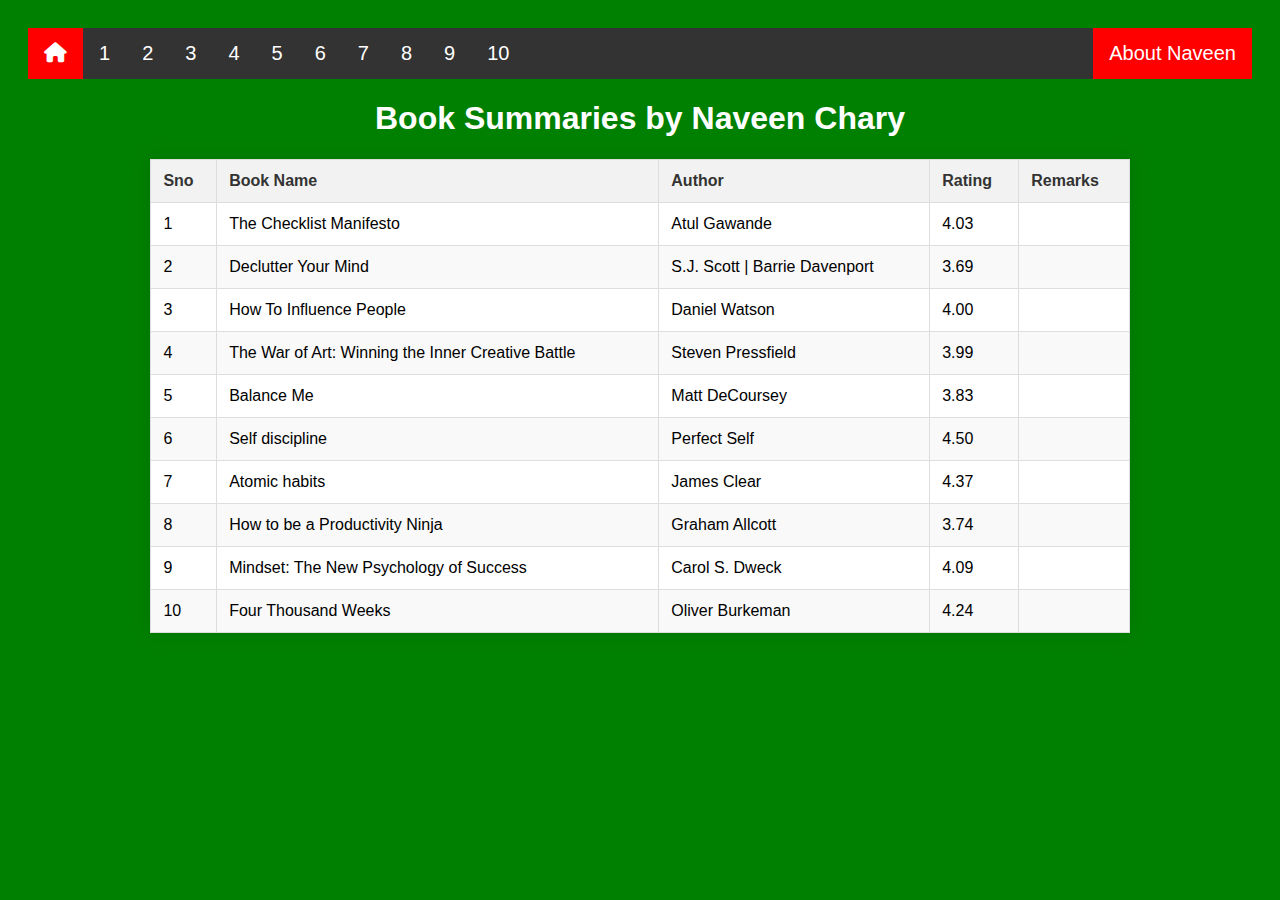
<file: index.html>
<!DOCTYPE html>
<html lang="en">
<head>
<meta charset="UTF-8">
<meta name="viewport" content="width=device-width, initial-scale=1.0">
<title>Book Summaries</title>
<link rel="stylesheet" href="styles/Navbar.css">
<link rel="stylesheet" href="styles/General.css">
<link rel="stylesheet" href="https://fonts.googleapis.com/css2?family=Roboto:wght@400;700&display=swap">
<link rel="stylesheet" href="https://cdnjs.cloudflare.com/ajax/libs/font-awesome/6.0.0-beta3/css/all.min.css">

</head>
<body>

  <ul class="navbar">
    <li class="nav-item"><a class="active" href="index.html"> <i class="fas fa-home"></i>  </a></li>
    <li class="nav-item"><a href="checklist_manifesto.html">1</a></li>
    <li class="nav-item"><a href="declutter_your_mind.html">2</a></li>
    <li class="nav-item"><a href="how_to_influence_people.html">3</a></li>
    <li class="nav-item"><a href="the_war_of_art.html">4</a></li>
    <li class="nav-item"><a href="balance_me.html">5</a></li>
    <li class="nav-item"><a href="self_discipline.html">6</a></li>
    <li class="nav-item"><a href="atomic_habits.html">7</a></li>
    <li class="nav-item"><a href="how_to_be_a_productivity_ninja.html">8</a></li>
    <li class="nav-item"><a href="mindset.html">9</a></li>
    <li class="nav-item"><a href="four_thousand_weeks.html">10</a></li>
    <li class="nav-item right"><a href="about_naveen.html">About Naveen</a></li>
  </ul>
  

  <h1>Book Summaries by Naveen Chary </h1>
  <table>
    <thead>
      <tr>
        <th>Sno</th>
        <th>Book Name</th>
        <th>Author</th>
        <th>Rating</th>
        <th>Remarks</th>
      </tr>
    </thead>
    <tbody>
      <tr>
        <td>1</td>
        <td><a href="checklist_manifesto.html">The Checklist Manifesto</a></td>
        <td>Atul Gawande</td>
        <td>4.03</td>
        <td></td>
      </tr>
      <tr>
        <td>2</td>
        <td><a href="declutter_your_mind.html"> Declutter Your Mind</a></td>
        <td>S.J. Scott | Barrie Davenport</td>
        <td>3.69</td>
        <td></td>
      </tr>
      <tr>
        <td>3</td>
        <td> <a href="how_to_influence_people.html">How To Influence People</a></td>
        <td>Daniel Watson</td>
        <td>4.00</td>
        <td></td>
      </tr>
      <tr>
        <td>4</td>
        <td><a href="the_war_of_art.html">The War of Art: Winning the Inner Creative Battle</a></td>
        <td>Steven Pressfield</td>
        <td>3.99</td>
        <td></td>
      </tr>
      <tr>
        <td>5</td>
        <td> <a href="balance_me.html">Balance Me</a></td>
        <td>Matt DeCoursey</td>
        <td>3.83</td>
        <td></td>
      </tr>
      <tr>
        <td>6</td>
        <td> <a href="self_discipline.html">Self discipline</a></td>
        <td>Perfect Self</td>
        <td>4.50</td>
        <td></td>
      </tr>
      <tr>
        <td>7</td>
        <td> <a href="atomic_habits.html">Atomic habits</a></td>
        <td>James Clear</td>
        <td>4.37</td>
        <td></td>
      </tr>
      <tr>
        <td>8</td>
        <td> <a href="how_to_be_a_productivity_ninja.html">How to be a Productivity Ninja
        </a></td>
        <td>Graham Allcott</td>
        <td>3.74</td>
        <td></td>
      </tr>
      <tr>
        <td>9</td>
        <td> <a href="mindset.html">Mindset: The New Psychology of Success
        </a></td>
        <td>Carol S. Dweck</td>
        <td>4.09</td>
        <td></td>
      </tr>
      <tr>
        <td>10</td>
        <td> <a href="four_thousand_weeks.html">Four Thousand Weeks
        </a></td>
        <td>Oliver Burkeman</td>
        <td>4.24</td>
        <td></td>
      </tr>
    </tbody>
  </table>
</body>
</html>
</file>
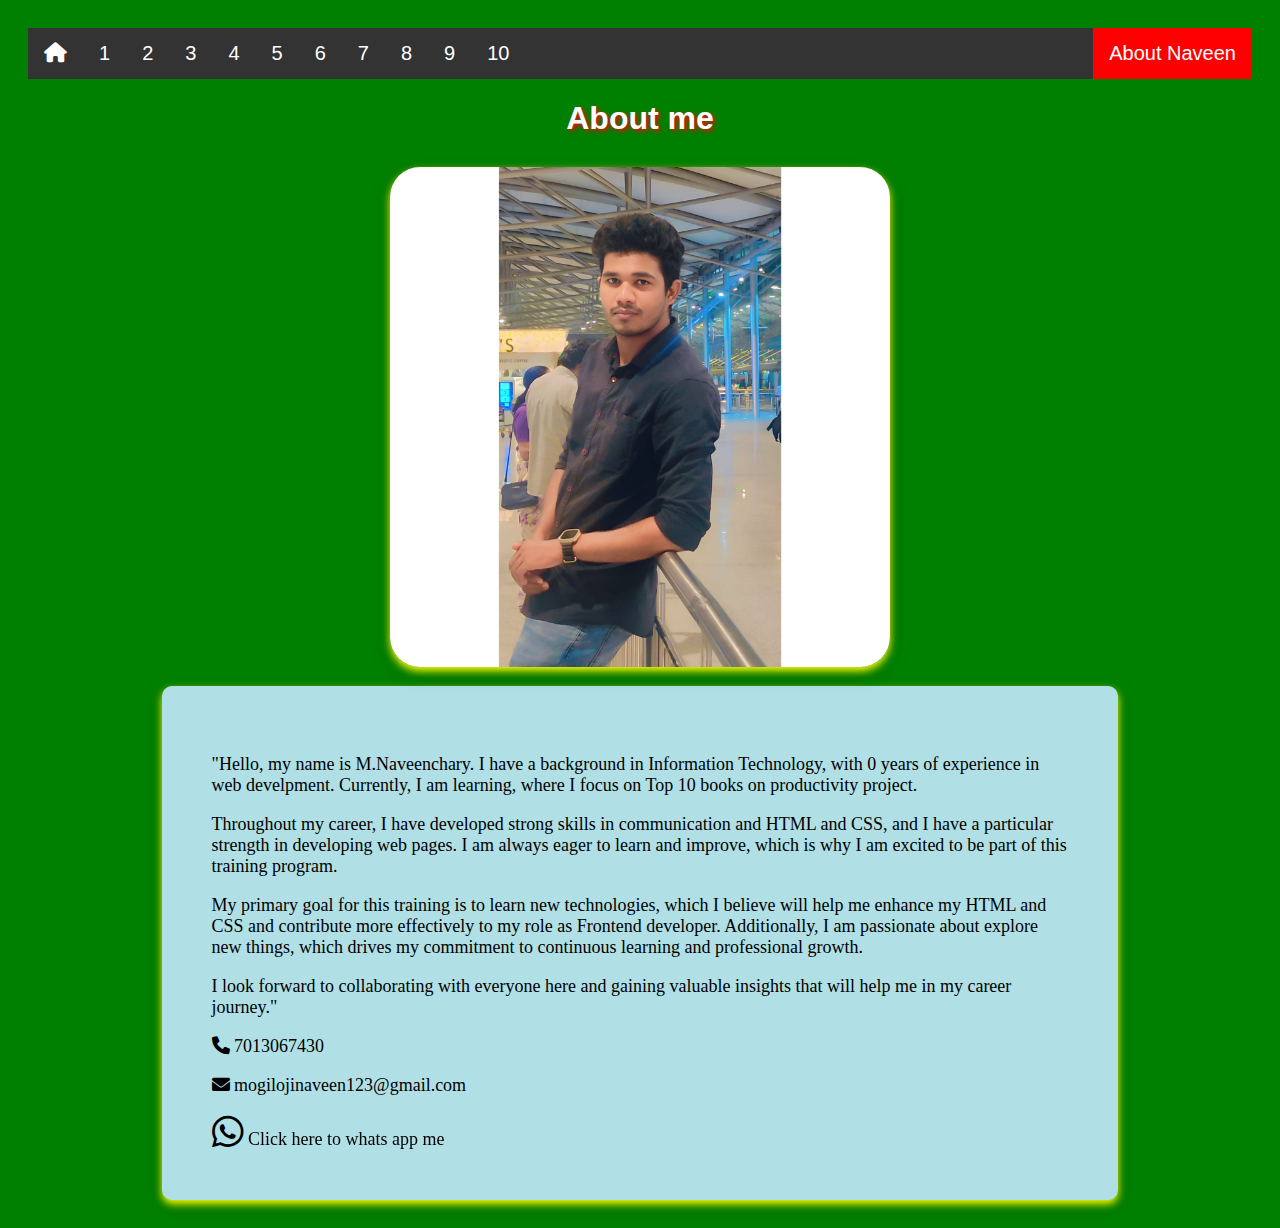
<file: about_naveen.html>
<!DOCTYPE html>
<html lang="en">
<head>
<meta charset="UTF-8">
<meta name="viewport" content="width=device-width, initial-scale=1.0">
<title>About Naveen</title>

<link rel="stylesheet" href="styles/Navbar.css">
<link rel="stylesheet" href="styles/General.css">
<link rel="stylesheet" href="https://cdnjs.cloudflare.com/ajax/libs/font-awesome/6.0.0-beta3/css/all.min.css">

<link rel="stylesheet" href="https://cdnjs.cloudflare.com/ajax/libs/font-awesome/6.0.0-beta3/css/all.min.css">
</head>
<body>

  <ul class="navbar">
    <li class="nav-item"><a href="index.html"> <i class="fas fa-home"></i>  </a></li>
    <li class="nav-item"><a  href="checklist_manifesto.html">1</a></li>
    <li class="nav-item"><a href="declutter_your_mind.html">2</a></li>
    <li class="nav-item"><a href="how_to_influence_people.html">3</a></li>
    <li class="nav-item"><a href="the_war_of_art.html">4</a></li>
    <li class="nav-item"><a href="balance_me.html">5</a></li>
    <li class="nav-item"><a href="self_discipline.html">6</a></li>
    <li class="nav-item"><a href="atomic_habits.html">7</a></li>
    <li class="nav-item"><a href="how_to_be_a_productivity_ninja.html">8</a></li>
    <li class="nav-item"><a href="mindset.html">9</a></li>
    <li class="nav-item"><a href="four_thousand_weeks.html">10</a></li>
    <li class="nav-item right"><a class="active" href="about_naveen.html">About Naveen</a></li>
  </ul>

  <h1 class="heading-shadow">About me</h1>
<div class="img_center2">
    <img src="assets/images/about_naveen.jpeg" alt="about_naveen" width="500px" height="500px" class="book-cover-shadow" />
</div>
<div class="para_padding book-cover-shadow para_font">
<p>"Hello, my name is M.Naveenchary. I have a background in Information Technology, with 0  years of experience in web develpment. Currently, I am learning, where I focus on Top 10 books on productivity project.

    <p>Throughout my career, I have developed strong skills in communication and HTML and CSS, and I have a particular strength in developing web pages. 
        I am always eager to learn and improve, which is why I am excited to be part of this training program.</p>
    
    </p>
    <p>My primary goal for this training is to learn new technologies, which I believe will help me enhance my HTML and CSS and contribute more effectively to my role as Frontend developer.
         Additionally, I am passionate about explore new things, which drives my commitment to continuous learning and professional growth.</p>

      <p>  I look forward to collaborating with everyone here and gaining valuable insights that will help me in my career journey."</p>

      <p><i class="fas fa-phone"></i> 7013067430</p>
      <p> <i class="fas fa-envelope"></i> mogilojinaveen123@gmail.com</p>
      <i class="fab fa-whatsapp fa-2x"></i>
<a href="https://wa.link/gryt2e" target="_blank" class="whatsapp"> Click here to whats app me</a>
    </div>
</file>
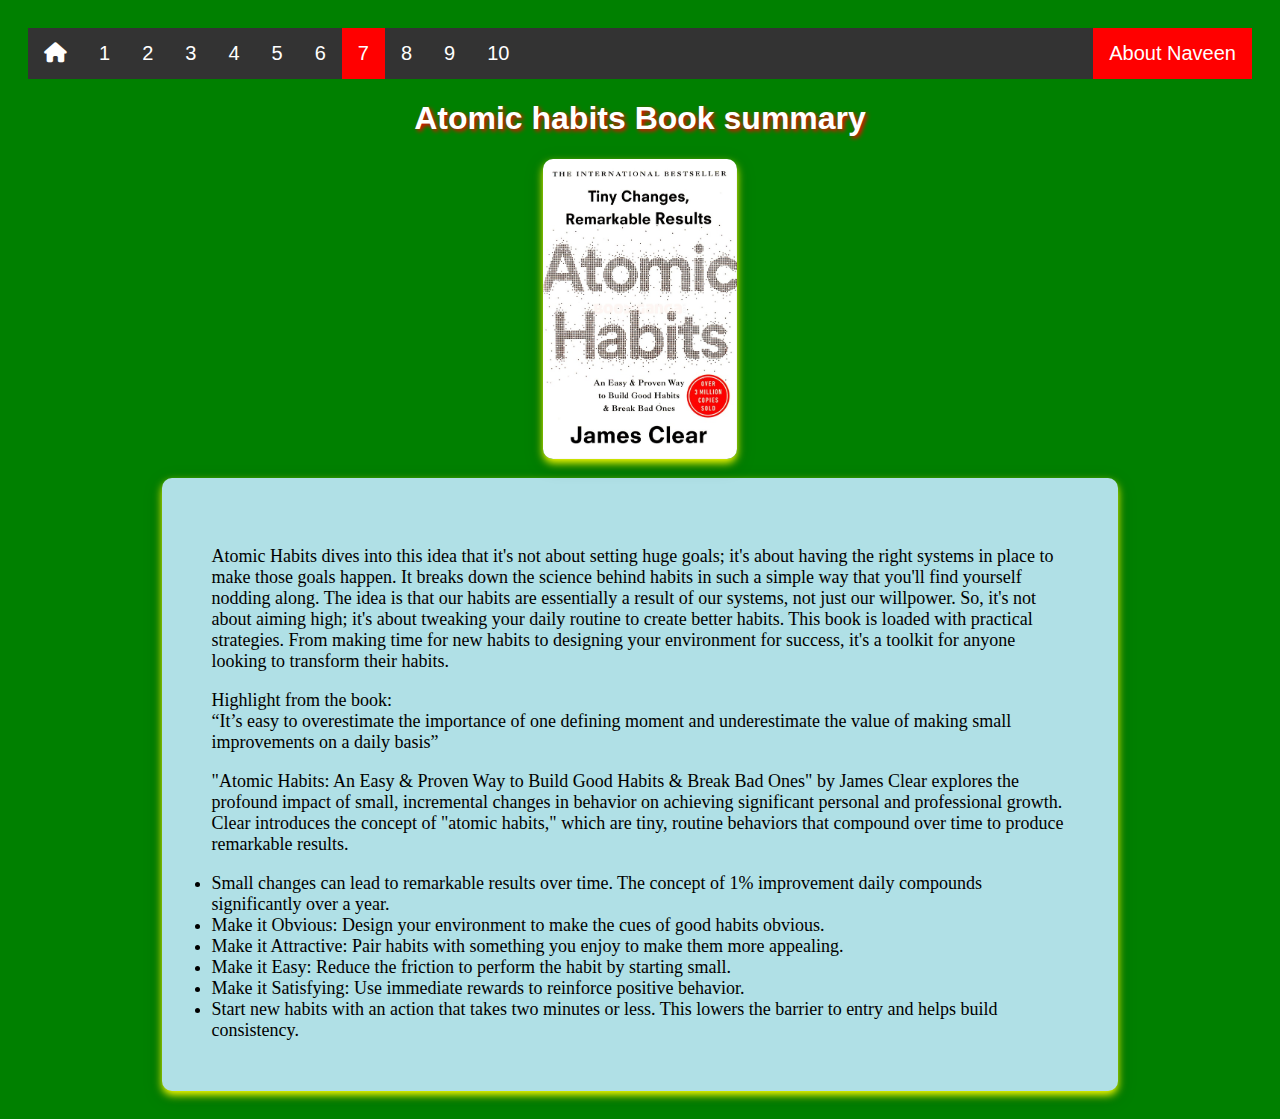
<file: atomic_habits.html>
<!DOCTYPE html>
<html lang="en">
<head>
<meta charset="UTF-8">
<meta name="viewport" content="width=device-width, initial-scale=1.0">
<title>Atomic Habits</title>
<link rel="stylesheet" href="styles/Navbar.css">
<link rel="stylesheet" href="styles/General.css">
<link rel="stylesheet" href="https://cdnjs.cloudflare.com/ajax/libs/font-awesome/6.0.0-beta3/css/all.min.css">
</head>
<body>

  <ul class="navbar">
    <li class="nav-item"><a href="index.html"> <i class="fas fa-home"></i>  </a></li>
        <li class="nav-item"><a  href="checklist_manifesto.html">1</a></li>
        <li class="nav-item"><a href="declutter_your_mind.html">2</a></li>
        <li class="nav-item"><a href="how_to_influence_people.html">3</a></li>
        <li class="nav-item"><a href="the_war_of_art.html">4</a></li>
        <li class="nav-item"><a href="balance_me.html">5</a></li>
        <li class="nav-item"><a href="self_discipline.html">6</a></li>
        <li class="nav-item"><a class="active" href="atomic_habits.html">7</a></li>
        <li class="nav-item"><a href="how_to_be_a_productivity_ninja.html">8</a></li>
        <li class="nav-item"><a href="mindset.html">9</a></li>
        <li class="nav-item"><a href="four_thousand_weeks.html">10</a></li>
        <li class="nav-item right"><a href="about_naveen.html">About Naveen</a></li>
      </ul>


</head>
<body>

    <h1 class="heading-shadow">Atomic habits Book summary</h1>
    <div class="img_center">
        <img src="assets/images/atomic_habits.jpg" alt="atomic_habits width="200" height="300" class="book-cover-shadow" />
    </div>

    <div class="para_padding book-cover-shadow para_font">
        <p>
            Atomic Habits dives into this idea that it's not about setting huge goals; it's about having the right systems in place to make those goals happen. 
            It breaks down the science behind habits in such a simple way that you'll find yourself nodding along. The idea is that our habits are essentially a result of our systems, not just our willpower. So, it's not about aiming high; it's about tweaking your daily routine to create better habits. This book is loaded with practical strategies. From making time for new habits to designing your environment for success, 
            it's a toolkit for anyone looking to transform their habits.
        </p>
        <p>
            Highlight from the book: <br/> “It’s easy to overestimate the importance of one defining moment and underestimate the value of making small improvements on a daily basis” 


        </p>

        <p>

"Atomic Habits: An Easy & Proven Way to Build Good Habits & Break Bad Ones" by James Clear explores the profound impact of small, incremental changes in behavior
 on achieving significant personal and professional growth. Clear introduces the concept of "atomic habits," which are tiny, routine behaviors that compound over time to produce remarkable results.
<div>
    <li>Small changes can lead to remarkable results over time. The concept of 1% improvement daily compounds significantly over a year.</li>

<li>Make it Obvious: Design your environment to make the cues of good habits obvious.</li>
  <li>  Make it Attractive: Pair habits with something you enjoy to make them more appealing.</li>
    <li>    Make it Easy: Reduce the friction to perform the habit by starting small.</li>
    <li>  Make it Satisfying: Use immediate rewards to reinforce positive behavior.</li>
    <li> Start new habits with an action that takes two minutes or less. This lowers the barrier to entry and helps build consistency.
    </li>

</div>
    </div>


</body>


</html>
</file>
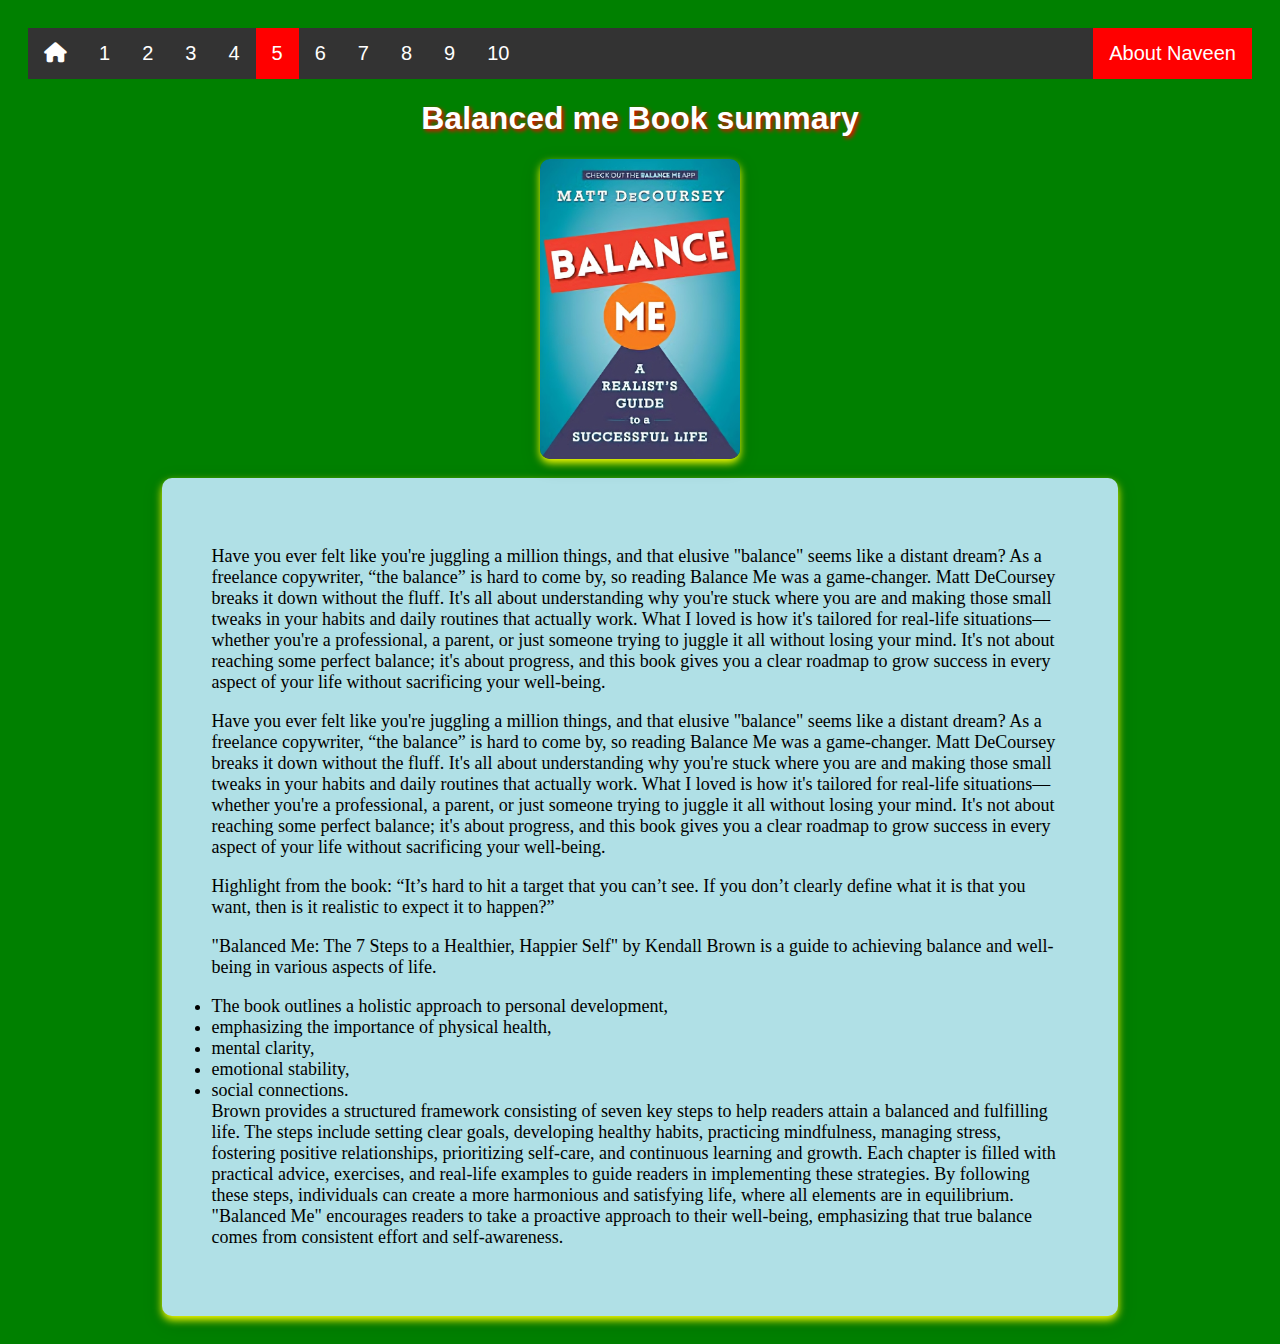
<file: balance_me.html>
<!DOCTYPE html>
<html lang="en">
<head>
<meta charset="UTF-8">
<meta name="viewport" content="width=device-width, initial-scale=1.0">
<title>balanced Me</title>

<link rel="stylesheet" href="styles/Navbar.css">
<link rel="stylesheet" href="styles/General.css">
<link rel="stylesheet" href="https://cdnjs.cloudflare.com/ajax/libs/font-awesome/6.0.0-beta3/css/all.min.css">
</head>
<body>

  <ul class="navbar">
    <li class="nav-item"><a href="index.html"> <i class="fas fa-home"></i>  </a></li>
        <li class="nav-item"><a  href="checklist_manifesto.html">1</a></li>
        <li class="nav-item"><a href="declutter_your_mind.html">2</a></li>
        <li class="nav-item"><a href="how_to_influence_people.html">3</a></li>
        <li class="nav-item"><a href="the_war_of_art.html">4</a></li>
        <li class="nav-item"><a class="active" href="balance_me.html">5</a></li>
        <li class="nav-item"><a href="self_discipline.html">6</a></li>
        <li class="nav-item"><a  href="atomic_habits.html">7</a></li>
        <li class="nav-item"><a href="how_to_be_a_productivity_ninja.html">8</a></li>
        <li class="nav-item"><a href="mindset.html">9</a></li>
        <li class="nav-item"><a href="four_thousand_weeks.html">10</a></li>
        <li class="nav-item right"><a href="about_naveen.html">About Naveen</a></li>
      </ul>





    <h1 class="heading-shadow">Balanced me Book summary</h1>
    

   
    <div class="img_center">
        <img src="assets/images/balance_me.jpg" alt="balance_me" width="200" height="300" class="book-cover-shadow" />
    </div>
    <div class="para_padding book-cover-shadow para_font">
        <p>Have you ever felt like you're juggling a million things, and that elusive "balance" seems like a distant dream? As a freelance copywriter,
             “the balance” is hard to come by, so reading Balance Me was a game-changer. Matt DeCoursey breaks it down without the fluff. It's all about understanding why you're stuck where you are and making those small tweaks in your habits and daily routines that actually work. What I loved is how it's tailored for real-life situations—whether you're a professional, a parent, or just someone trying to juggle it all without losing your mind. It's not about reaching some perfect balance; it's about progress, 
            and this book gives you a clear roadmap to grow success in every aspect of your life without sacrificing your well-being.</p>
        <p>Have you ever felt like you're juggling a million things, and that elusive "balance" seems like a distant dream? As a freelance copywriter, “the balance” is hard to come by, so reading Balance Me was a game-changer. Matt DeCoursey breaks it down without the fluff. It's all about understanding why you're stuck where you are and making those small tweaks in your habits and daily routines that actually work. What I loved is how it's tailored for real-life situations—whether you're a professional, a parent, or just someone trying to juggle it all without losing your mind. It's not about reaching some perfect balance; it's about progress, 
            and this book gives you a clear roadmap to grow success in every aspect of your life without sacrificing your well-being.</p>
        <p>Highlight from the book: “It’s hard to hit a target that you can’t see. If you don’t clearly define what it is that you want, then is it realistic to expect it to happen?”</p>
            <p>
                "Balanced Me: The 7 Steps to a Healthier, Happier Self" by Kendall Brown is a guide to achieving balance and well-being in various aspects of life.<li> The book outlines a holistic approach to personal development,</li><li> emphasizing the importance of physical health,</li><li> mental clarity,</li><li> emotional stability,</li><li> social connections.</li> Brown provides a structured framework consisting of seven key steps to help readers attain a balanced and fulfilling life.

    The steps include setting clear goals, developing healthy habits, practicing mindfulness, managing stress, fostering positive relationships, prioritizing self-care, and continuous learning and growth. Each chapter is filled with practical advice, exercises, and real-life examples to guide readers in implementing these strategies. By following these steps, individuals can create a more harmonious and satisfying life, where all elements are in equilibrium. "Balanced Me" encourages readers to take a proactive approach to their well-being, 
    emphasizing that true balance comes from consistent effort and self-awareness.
            </p>
           
    </div>





</body>


</html>
</file>
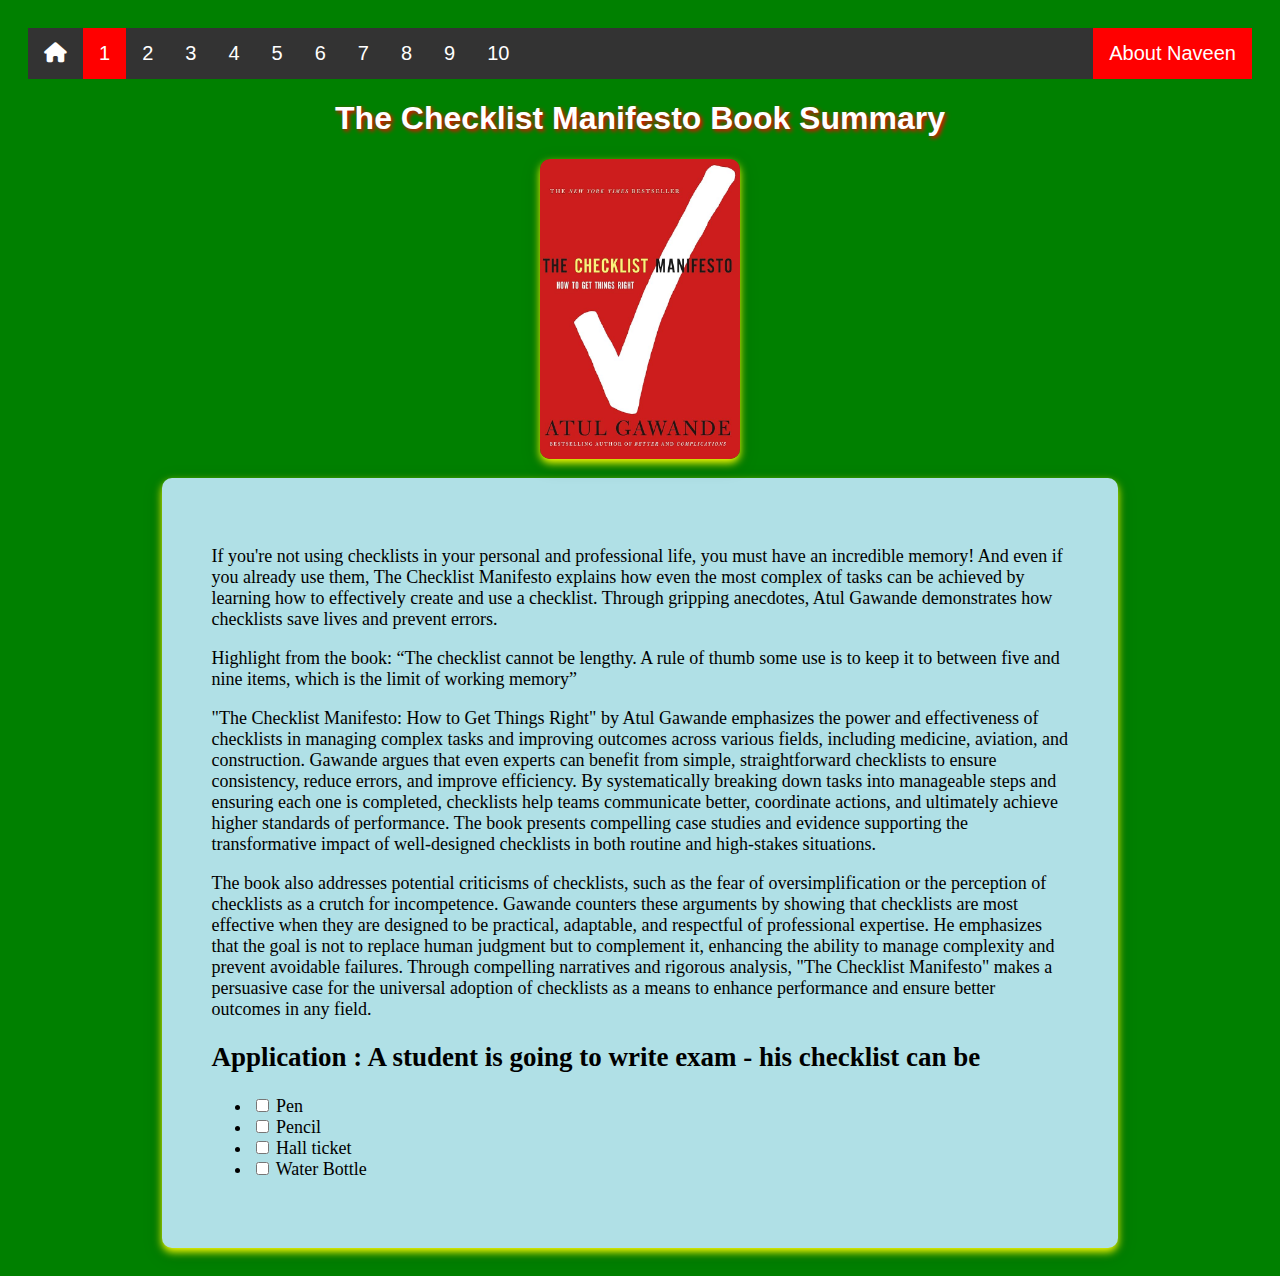
<file: checklist_manifesto.html>
<!DOCTYPE html>
<html lang="en">
<head>
<meta charset="UTF-8">
<meta name="viewport" content="width=device-width, initial-scale=1.0">
<title>Checklist Manifesto</title>
<link rel="stylesheet" href="styles/Navbar.css">
<link rel="stylesheet" href="styles/General.css">
<link rel="stylesheet" href="https://cdnjs.cloudflare.com/ajax/libs/font-awesome/6.0.0-beta3/css/all.min.css">
</head>
<body>

  <ul class="navbar">
    <li class="nav-item"><a href="index.html"> <i class="fas fa-home"></i>  </a></li>
    <li class="nav-item"><a class="active" href="checklist_manifesto.html">1</a></li>
    <li class="nav-item"><a href="declutter_your_mind.html">2</a></li>
    <li class="nav-item"><a href="how_to_influence_people.html">3</a></li>
    <li class="nav-item"><a href="the_war_of_art.html">4</a></li>
    <li class="nav-item"><a href="balance_me.html">5</a></li>
    <li class="nav-item"><a href="self_discipline.html">6</a></li>
    <li class="nav-item"><a href="atomic_habits.html">7</a></li>
    <li class="nav-item"><a href="how_to_be_a_productivity_ninja.html">8</a></li>
    <li class="nav-item"><a href="mindset.html">9</a></li>
    <li class="nav-item"><a href="four_thousand_weeks.html">10</a></li>
    <li class="nav-item right"><a href="about_naveen.html">About Naveen</a></li>
  </ul>
  
    <h1 class="heading-shadow"> The Checklist Manifesto Book Summary </h1>
    
    <div class="img_center">
        <img src="assets/images/checklist_manifesto.jpg" alt="checklist_manifesto" width="200" height="300" class="book-cover-shadow" />
    </div>

   
    <div class="para_padding book-cover-shadow para_font">
   <p>If you're not using checklists in your personal and professional life, 
    you must have an incredible memory! And even if you already use them, 
    The Checklist Manifesto explains how even the most complex of tasks can be achieved by learning how to effectively create and use a checklist. 
    Through gripping anecdotes, Atul Gawande demonstrates how checklists save lives and prevent errors.  </p>
    <p>Highlight from the book: “The checklist cannot be lengthy.
     A rule of thumb some use is to keep it to between five and nine items, which is the limit of working memory” </p>
     <p>
      "The Checklist Manifesto: How to Get Things Right" by Atul Gawande emphasizes the power and effectiveness of checklists in managing complex tasks and improving outcomes across various fields, including medicine, aviation, and construction. Gawande argues that even experts can benefit from simple, straightforward checklists to ensure consistency, reduce errors, and improve efficiency. By systematically breaking down tasks into manageable steps and ensuring each one is completed, checklists help teams communicate better, coordinate actions,
       and ultimately achieve higher standards of performance. The book presents compelling case studies and evidence supporting the transformative impact of well-designed checklists in both routine and high-stakes situations.
     </p>
     <p>
      The book also addresses potential criticisms of checklists, such as the fear of oversimplification or the perception of checklists as a crutch for incompetence. Gawande counters these arguments by showing that checklists are most effective when they are designed to be practical, adaptable, and respectful of professional expertise. He emphasizes that the goal is not to replace human judgment but to complement it, enhancing the ability to manage complexity and prevent avoidable failures. Through compelling narratives and rigorous analysis, 
      "The Checklist Manifesto" makes a persuasive case for the universal adoption of checklists as a means to enhance performance and ensure better outcomes in any field.
     </p>

    <h2> Application : A student is going to write exam - his checklist can be </h2>
     <ul>
      <li> <input type="checkbox"> Pen</li>
        <li> <input type="checkbox"> Pencil</li>
        <li>  <input type="checkbox"> Hall ticket</li>
      <li>  <input type="checkbox"> Water Bottle </li>
     </ul>
  </div>

</body>


</html>
</file>
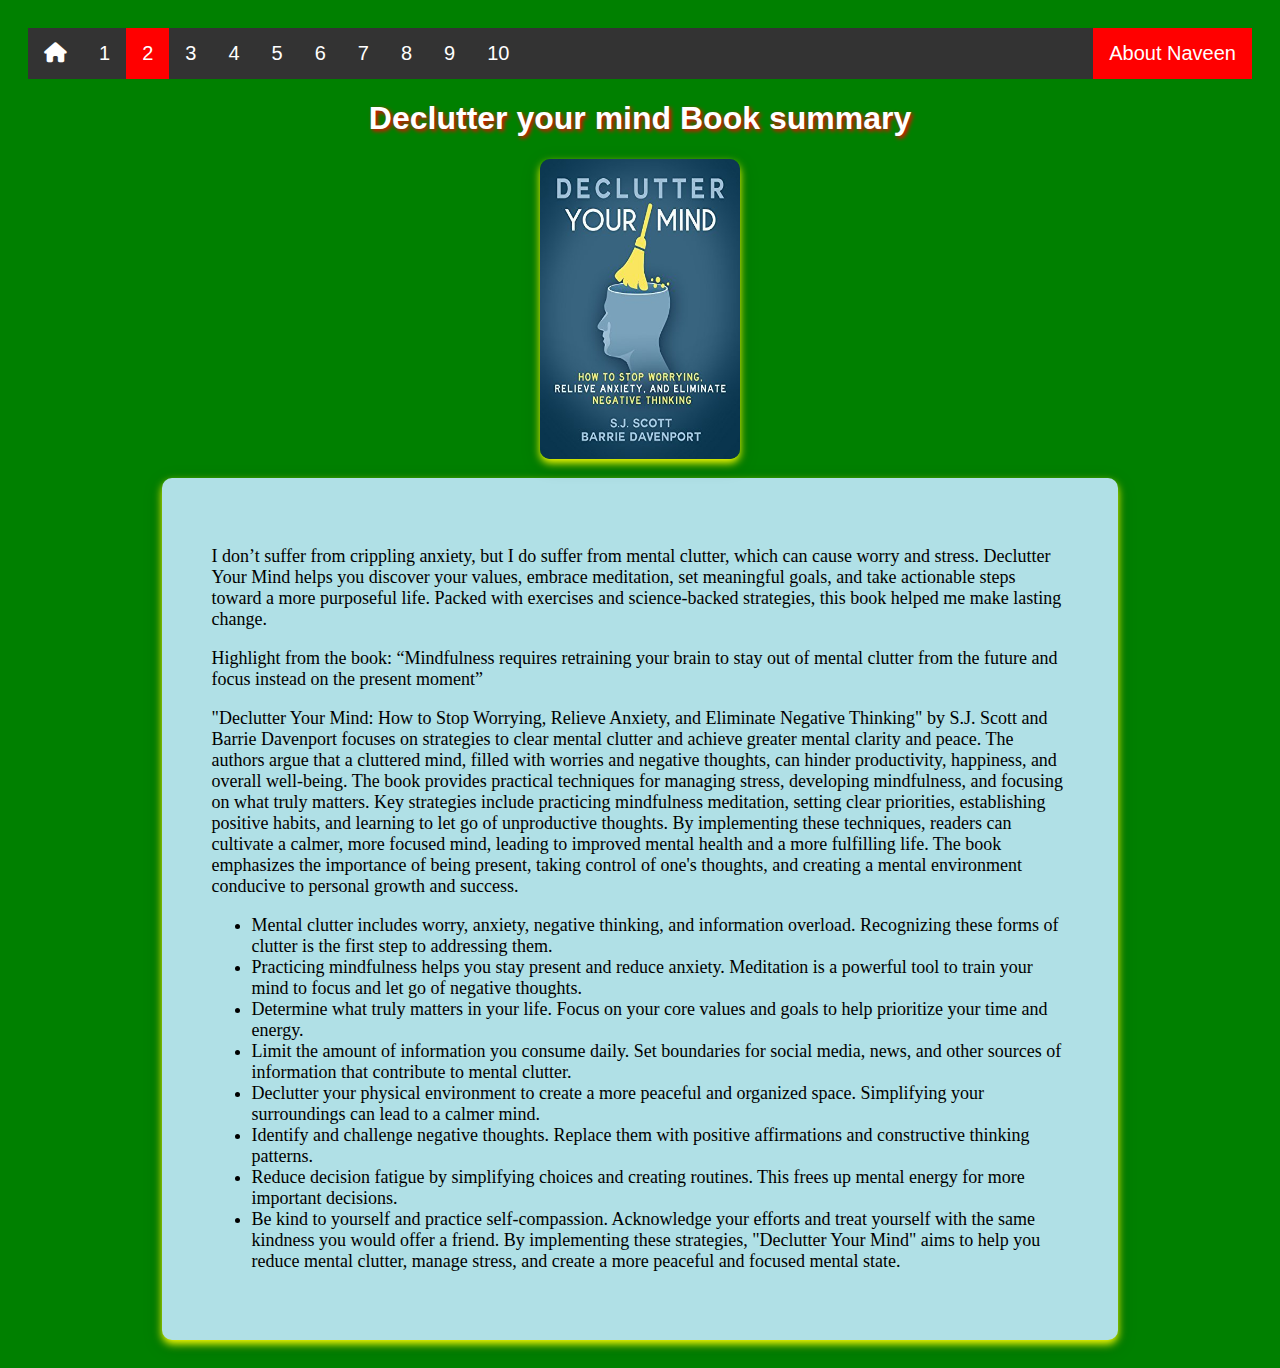
<file: declutter_your_mind.html>
<!DOCTYPE html>
<html lang="en">
<head>
<meta charset="UTF-8">
<meta name="viewport" content="width=device-width, initial-scale=1.0">
<title>Declutter your mind</title>
<link rel="stylesheet" href="styles/Navbar.css">
<link rel="stylesheet" href="styles/General.css">
<link rel="stylesheet" href="https://cdnjs.cloudflare.com/ajax/libs/font-awesome/6.0.0-beta3/css/all.min.css">


</head>
<body>
    <ul class="navbar">
        <li class="nav-item"><a href="index.html"> <i class="fas fa-home"></i>  </a></li>
        <li class="nav-item"><a href="checklist_manifesto.html">1</a></li>
        <li class="nav-item"><a class="active" href="declutter_your_mind.html">2</a></li>
        <li class="nav-item"><a href="how_to_influence_people.html">3</a></li>
        <li class="nav-item"><a href="the_war_of_art.html">4</a></li>
        <li class="nav-item"><a href="balance_me.html">5</a></li>
        <li class="nav-item"><a href="self_discipline.html">6</a></li>
        <li class="nav-item"><a href="atomic_habits.html">7</a></li>
        <li class="nav-item"><a href="how_to_be_a_productivity_ninja.html">8</a></li>
        <li class="nav-item"><a href="mindset.html">9</a></li>
        <li class="nav-item"><a href="four_thousand_weeks.html">10</a></li>
        <li class="nav-item right"><a href="about_naveen.html">About Naveen</a></li>
        
      </ul>
</head>
<body>

    <h1 class="heading-shadow">Declutter your mind Book summary</h1>

    <div class="img_center">
        <img src="assets/images/declutter_your_mind.jpg" alt="declutter_your_mind" width="200" height="300" class="book-cover-shadow" />
    </div>
    <div>
<div class="para_padding book-cover-shadow para_font">
  <p>I don’t suffer from crippling anxiety, but I do suffer from mental clutter,
     which can cause worry and stress. Declutter Your Mind helps you discover your values,
      embrace meditation, set meaningful goals, and take actionable steps toward a more purposeful life. 
      Packed with exercises and science-backed strategies, this book helped me make lasting change.</p>
  <p>Highlight from the book: 
    “Mindfulness requires retraining your brain to stay out of mental clutter from the future and focus instead on the present moment” </p>
<p>
    "Declutter Your Mind: How to Stop Worrying, Relieve Anxiety, and Eliminate Negative Thinking" by S.J. Scott and Barrie Davenport focuses on strategies to clear mental clutter and achieve greater mental clarity and peace. The authors argue that a cluttered mind, filled with worries and negative thoughts, can hinder productivity, happiness, and overall well-being. The book provides practical techniques for managing stress, developing mindfulness, and focusing on what truly matters. Key strategies include practicing mindfulness meditation, setting clear priorities, establishing positive habits, and learning to let go of unproductive thoughts. By implementing these techniques, readers can cultivate a calmer, more focused mind, leading to improved mental health and a more fulfilling life. The book emphasizes the importance of being present,
     taking control of one's thoughts, and creating a mental environment conducive to personal growth and success.
</p>


<ul>
    <li> Mental clutter includes worry, anxiety, negative thinking, and information overload. Recognizing these forms of clutter is the first step to addressing them.</li>
    <li> Practicing mindfulness helps you stay present and reduce anxiety. Meditation is a powerful tool to train your mind to focus and let go of negative thoughts.</li>
    <li> Determine what truly matters in your life. Focus on your core values and goals to help prioritize your time and energy.</li>
    <li>Limit the amount of information you consume daily. Set boundaries for social media, news, and other sources of information that contribute to mental clutter.</li>
    <li>Declutter your physical environment to create a more peaceful and organized space. Simplifying your surroundings can lead to a calmer mind.
    </li>
    <li>Identify and challenge negative thoughts. Replace them with positive affirmations and constructive thinking patterns.</li>
    <li>Reduce decision fatigue by simplifying choices and creating routines. This frees up mental energy for more important decisions.</li>
    <li>Be kind to yourself and practice self-compassion. Acknowledge your efforts and treat yourself with the same kindness you would offer a friend.
        By implementing these strategies, "Declutter Your Mind" aims to help you reduce mental clutter, manage stress, and create a more peaceful and focused mental state.</li>
 </ul>

 
</div>
    

</body>


</html>
</file>
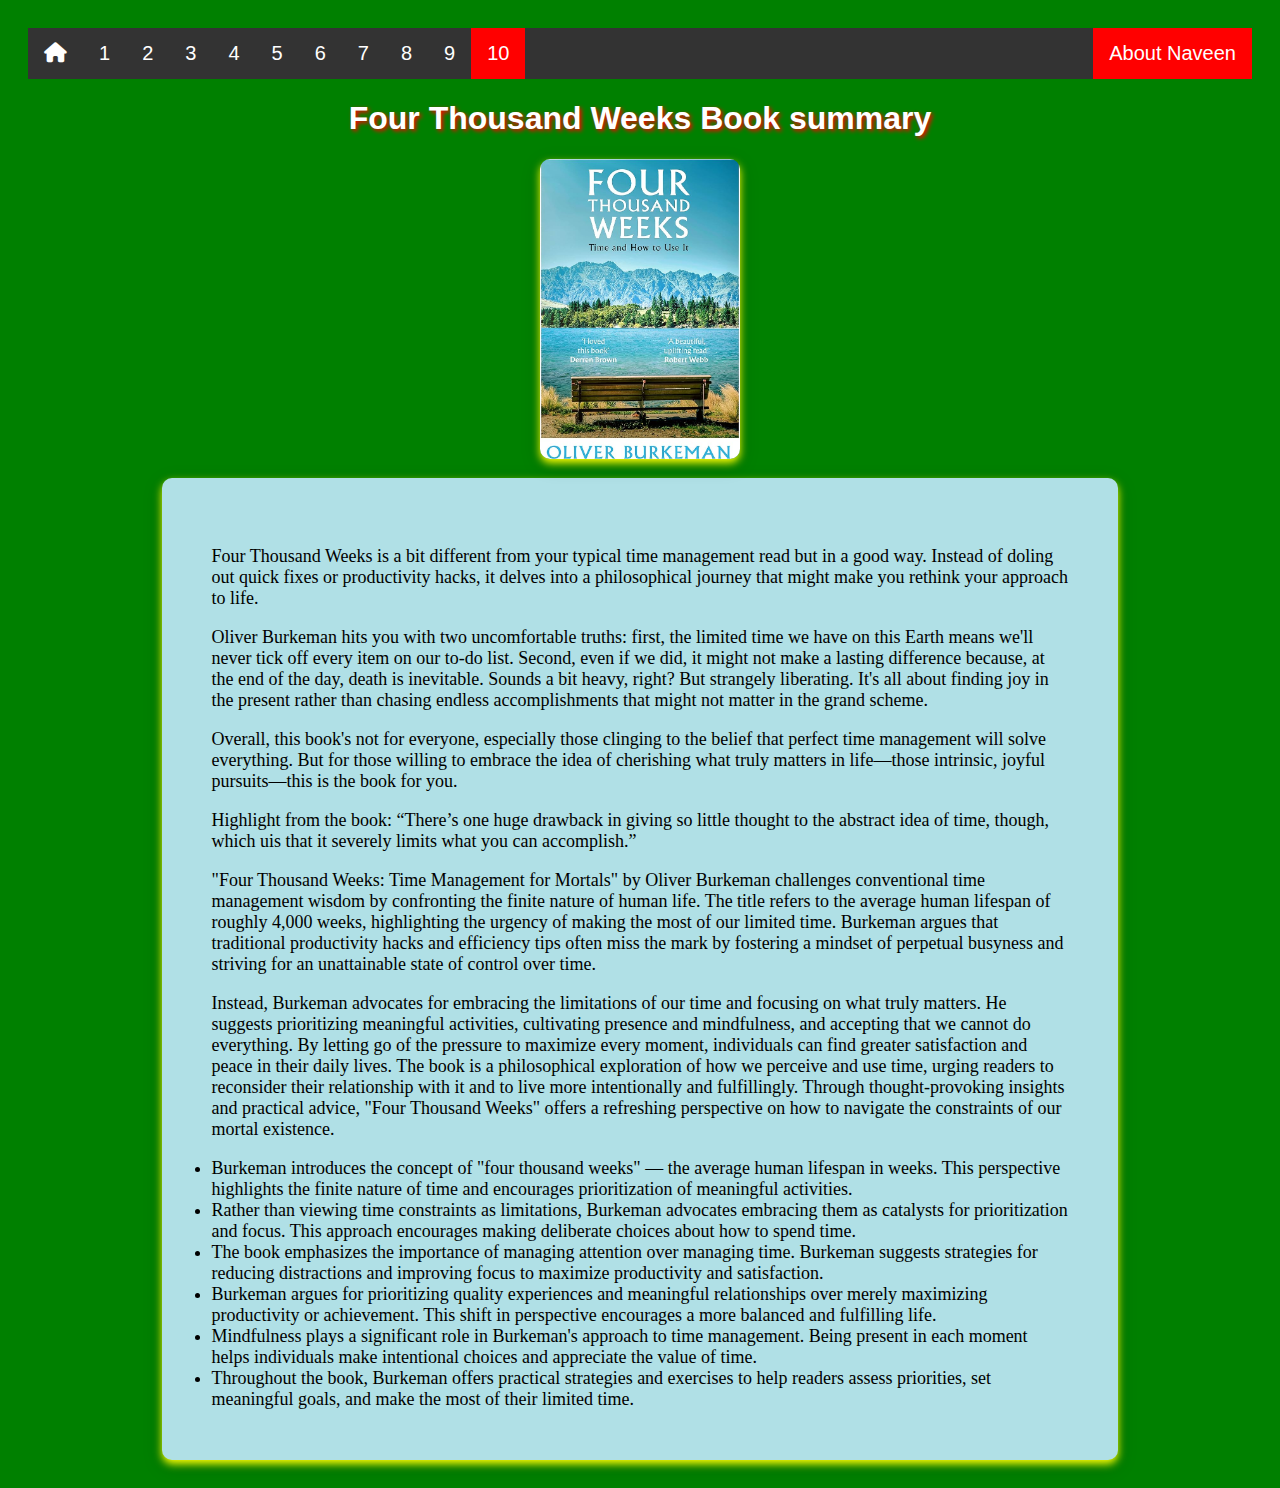
<file: four_thousand_weeks.html>
<!DOCTYPE html>
<html lang="en">
<head>
<meta charset="UTF-8">
<meta name="viewport" content="width=device-width, initial-scale=1.0">
<title>Four thousand weeks</title>
<link rel="stylesheet" href="styles/Navbar.css">
<link rel="stylesheet" href="styles/General.css">
<link rel="stylesheet" href="https://cdnjs.cloudflare.com/ajax/libs/font-awesome/6.0.0-beta3/css/all.min.css">
</head>
<body>

  <ul class="navbar">
    <li class="nav-item"><a href="index.html"> <i class="fas fa-home"></i>  </a></li>
        <li class="nav-item"><a  href="checklist_manifesto.html">1</a></li>
        <li class="nav-item"><a href="declutter_your_mind.html">2</a></li>
        <li class="nav-item"><a href="how_to_influence_people.html">3</a></li>
        <li class="nav-item"><a href="the_war_of_art.html">4</a></li>
        <li class="nav-item"><a href="balance_me.html">5</a></li>
        <li class="nav-item"><a href="self_discipline.html">6</a></li>
        <li class="nav-item"><a href="atomic_habits.html">7</a></li>
        <li class="nav-item"><a href="how_to_be_a_productivity_ninja.html">8</a></li>
        <li class="nav-item"><a href="mindset.html">9</a></li>
        <li class="nav-item"><a class="active" href="four_thousand_weeks.html">10</a></li>
        <li class="nav-item right"><a href="about_naveen.html">About Naveen</a></li>
      </ul>
</head>
<body>

    <h1 class="heading-shadow">Four Thousand Weeks Book summary</h1>

    <div class="img_center">
        <img src="assets/images/four_thousand_weeks.jpg" alt="four_thousand_weeks" width="200" height="300" class="book-cover-shadow" />
    </div>
    <div  class="para_padding book-cover-shadow para_font">
        <p>
            Four Thousand Weeks is a bit different from your typical time management read but in a good way. Instead of doling out quick fixes or productivity hacks, it delves into a philosophical journey that might make you rethink your approach to life.
        </p>
        <p>
            Oliver Burkeman hits you with two uncomfortable truths: first, the limited time we have on this Earth means we'll never tick off every item on our to-do list. Second, even if we did, it might not make a lasting difference because, at the end of the day, death is inevitable. Sounds a bit heavy, right? But strangely liberating. 
            It's all about finding joy in the present rather than chasing endless accomplishments that might not matter in the grand scheme.
        </p>
        <p>
            Overall, this book's not for everyone, especially those clinging to the belief that perfect time management will solve everything. 
            But for those willing to embrace the idea of cherishing what truly matters in life—those intrinsic, joyful pursuits—this is the book for you.
        </p>
        <p>
            Highlight from the book: “There’s one huge drawback in giving so little thought to the abstract idea of time, though, which uis that it severely limits what you can accomplish.” 
        </p>
            <p>

"Four Thousand Weeks: Time Management for Mortals" by Oliver Burkeman challenges conventional time management wisdom by confronting the finite nature of human life. The title refers to the average human lifespan of roughly 4,000 weeks, highlighting the urgency of making the most of our limited time. Burkeman argues that traditional productivity hacks and efficiency tips often miss the mark by fostering a mindset of perpetual busyness and striving for an unattainable state of control over time.</p>

    <p>Instead, Burkeman advocates for embracing the limitations of our time and focusing on what truly matters. He suggests prioritizing meaningful activities, cultivating presence and mindfulness, and accepting that we cannot do everything. By letting go of the pressure to maximize every moment, individuals can find greater satisfaction and peace in their daily lives. The book is a philosophical exploration of how we perceive and use time, urging readers to reconsider their relationship with it and to live more intentionally and fulfillingly. Through thought-provoking insights and practical advice,
 "Four Thousand Weeks" offers a refreshing perspective on how to navigate the constraints of our mortal existence.
            </p>
            <li>Burkeman introduces the concept of "four thousand weeks" — the average human lifespan in weeks. This perspective highlights the finite nature of time and encourages prioritization of meaningful activities.
            </li>
            <li>Rather than viewing time constraints as limitations, Burkeman advocates embracing them as catalysts for prioritization and focus. This approach encourages making deliberate choices about how to spend time.</li>
            <li>The book emphasizes the importance of managing attention over managing time. Burkeman suggests strategies for reducing distractions and improving focus to maximize productivity and satisfaction.</li>
            <li>Burkeman argues for prioritizing quality experiences and meaningful relationships over merely maximizing productivity or achievement. This shift in perspective encourages a more balanced and fulfilling life.</li>
            <li>Mindfulness plays a significant role in Burkeman's approach to time management. Being present in each moment helps individuals make intentional choices and appreciate the value of time.</li>
            <li>Throughout the book, Burkeman offers practical strategies and exercises to help readers assess priorities, set meaningful goals, and make the most of their limited time.</li>

    </div>

</body>
</html>
</file>
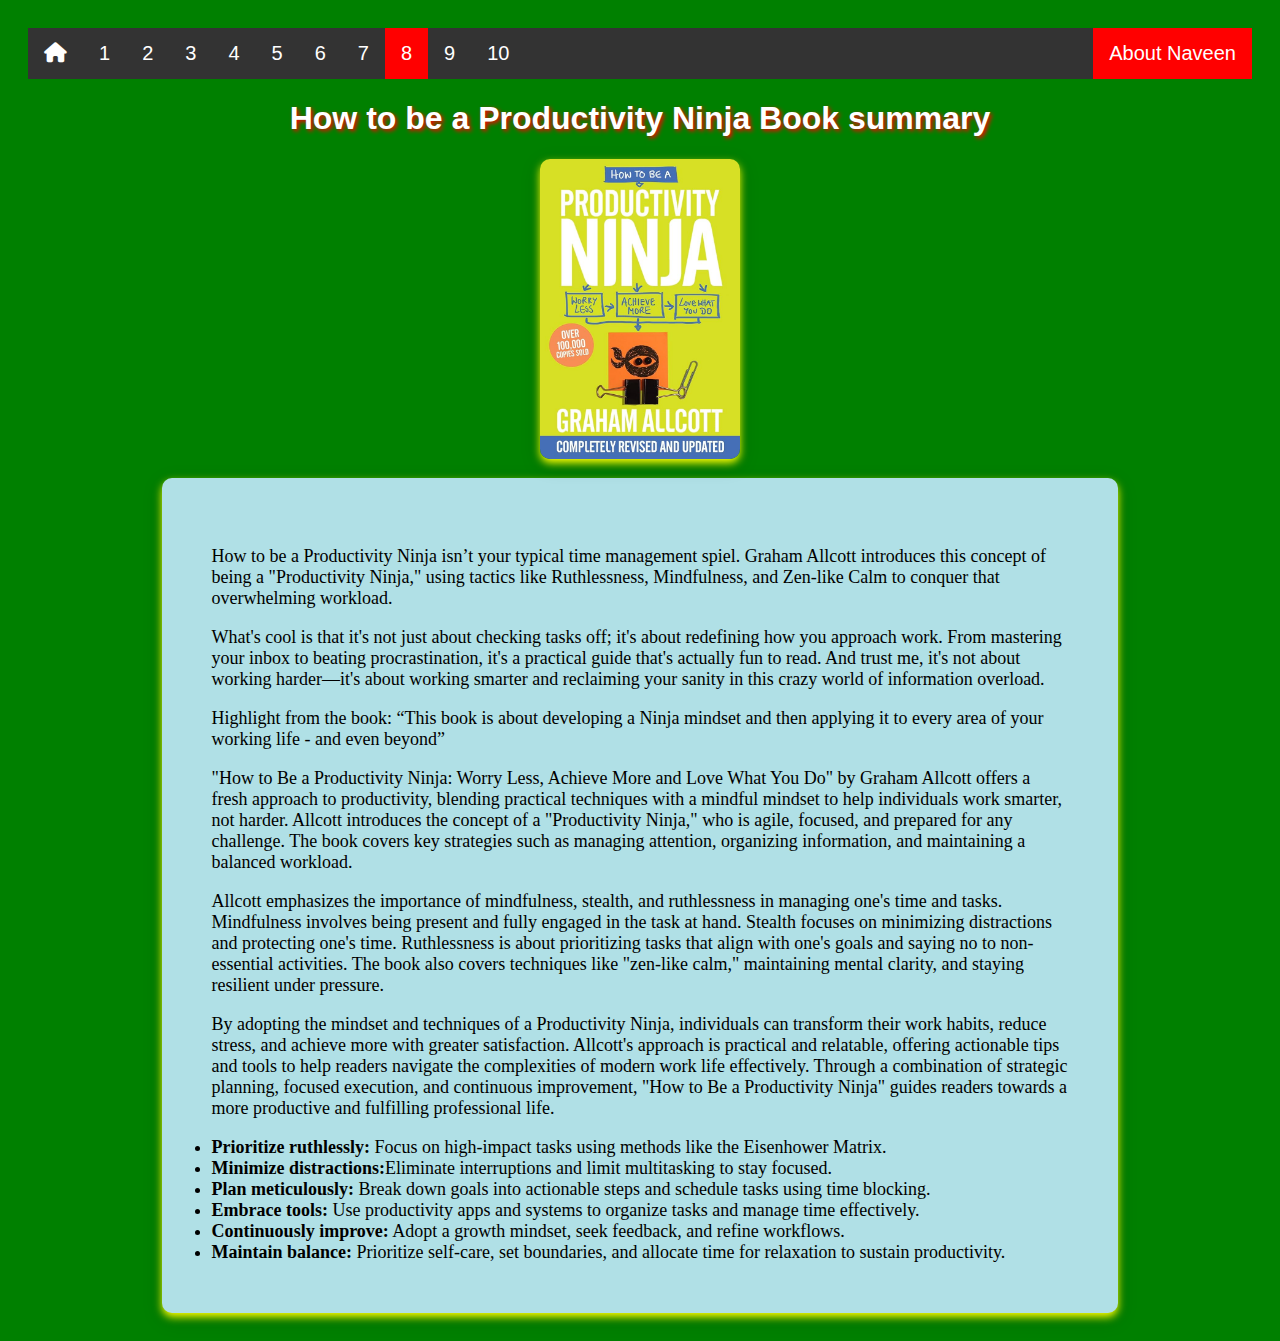
<file: how_to_be_a_productivity_ninja.html>
<!DOCTYPE html>
<html lang="en">
<head>
<meta charset="UTF-8">
<meta name="viewport" content="width=device-width, initial-scale=1.0">
<title>How to be a productivity ninja</title>
<link rel="stylesheet" href="styles/Navbar.css">
<link rel="stylesheet" href="styles/General.css">
<link rel="stylesheet" href="https://cdnjs.cloudflare.com/ajax/libs/font-awesome/6.0.0-beta3/css/all.min.css">
</head>
<body>

  <ul class="navbar">
    <li class="nav-item"><a href="index.html"> <i class="fas fa-home"></i>  </a></li>
        <li class="nav-item"><a  href="checklist_manifesto.html">1</a></li>
        <li class="nav-item"><a href="declutter_your_mind.html">2</a></li>
        <li class="nav-item"><a href="how_to_influence_people.html">3</a></li>
        <li class="nav-item"><a href="the_war_of_art.html">4</a></li>
        <li class="nav-item"><a href="balance_me.html">5</a></li>
        <li class="nav-item"><a href="self_discipline.html">6</a></li>
        <li class="nav-item"><a href="atomic_habits.html">7</a></li>
        <li class="nav-item"><a class="active" href="how_to_be_a_productivity_ninja.html">8</a></li>
        <li class="nav-item"><a href="mindset.html">9</a></li>
        <li class="nav-item"><a href="four_thousand_weeks.html">10</a></li>
        <li class="nav-item right"><a href="about_naveen.html">About Naveen</a></li>
      </ul>
</head>
<body>

    <h1 class="heading-shadow">How to be a Productivity Ninja Book summary</h1>
    <div class="img_center">
        <img src="assets/images/how_to_be_a_productivity_ninja.jpg" alt="how_to_be_a_productivity_ninja" width="200" height="300" class="book-cover-shadow" />
    </div>
    <div class="para_padding book-cover-shadow para_font">
        <p>How to be a Productivity Ninja isn’t your typical time management spiel. Graham Allcott introduces this concept of being a "Productivity Ninja,"
             using tactics like Ruthlessness, Mindfulness, and Zen-like Calm to conquer that overwhelming workload.</p>
        <p>What's cool is that it's not just about checking tasks off; it's about redefining how you approach work. From mastering your inbox to beating procrastination, it's a practical guide that's actually fun to read. And trust me, 
            it's not about working harder—it's about working smarter and reclaiming your sanity in this crazy world of information overload.
        </p>
        <p>Highlight from the book: 
            “This book is about developing a Ninja mindset and then applying it to every area of your working life - and even beyond” 

        </p>
        <p>
            "How to Be a Productivity Ninja: Worry Less, Achieve More and Love What You Do" by Graham Allcott offers a fresh approach to productivity, blending practical techniques with a mindful mindset to help individuals work smarter, not harder. Allcott introduces the concept of a "Productivity Ninja," who is agile, focused, and prepared for any challenge. The book covers key strategies such as managing attention, organizing information, and maintaining a balanced workload.</p>
    <p>Allcott emphasizes the importance of mindfulness, stealth, and ruthlessness in managing one's time and tasks. Mindfulness involves being present and fully engaged in the task at hand. Stealth focuses on minimizing distractions and protecting one's time. Ruthlessness is about prioritizing tasks that align with one's goals and saying no to non-essential activities. The book also covers techniques like "zen-like calm," maintaining mental clarity, and staying resilient under pressure.</p>

        <p>By adopting the mindset and techniques of a Productivity Ninja, individuals can transform their work habits, reduce stress, and achieve more with greater satisfaction. Allcott's approach is practical and relatable, offering actionable tips and tools to help readers navigate the complexities of modern work life effectively. Through a combination of strategic planning, focused execution, and continuous improvement, "How to Be a Productivity Ninja" guides readers
             towards a more productive and fulfilling professional life.</p>   
             <li><span class="bold-text">Prioritize ruthlessly:</span> Focus on high-impact tasks using methods like the Eisenhower Matrix.</li>     
             <li><span class="bold-text">Minimize distractions:</span>Eliminate interruptions and limit multitasking to stay focused.</li>     
             <li><span class="bold-text">Plan meticulously:</span> Break down goals into actionable steps and schedule tasks using time blocking.</li>     
             <li><span class="bold-text">Embrace tools:</span> Use productivity apps and systems to organize tasks and manage time effectively.</li>     
             <li><span class="bold-text">Continuously improve:</span> Adopt a growth mindset, seek feedback, and refine workflows.</li>     
             <li><span class="bold-text">Maintain balance: </span> Prioritize self-care, set boundaries, and allocate time for relaxation to sustain productivity.</li>     

    </div>


</body>


</html>
</file>
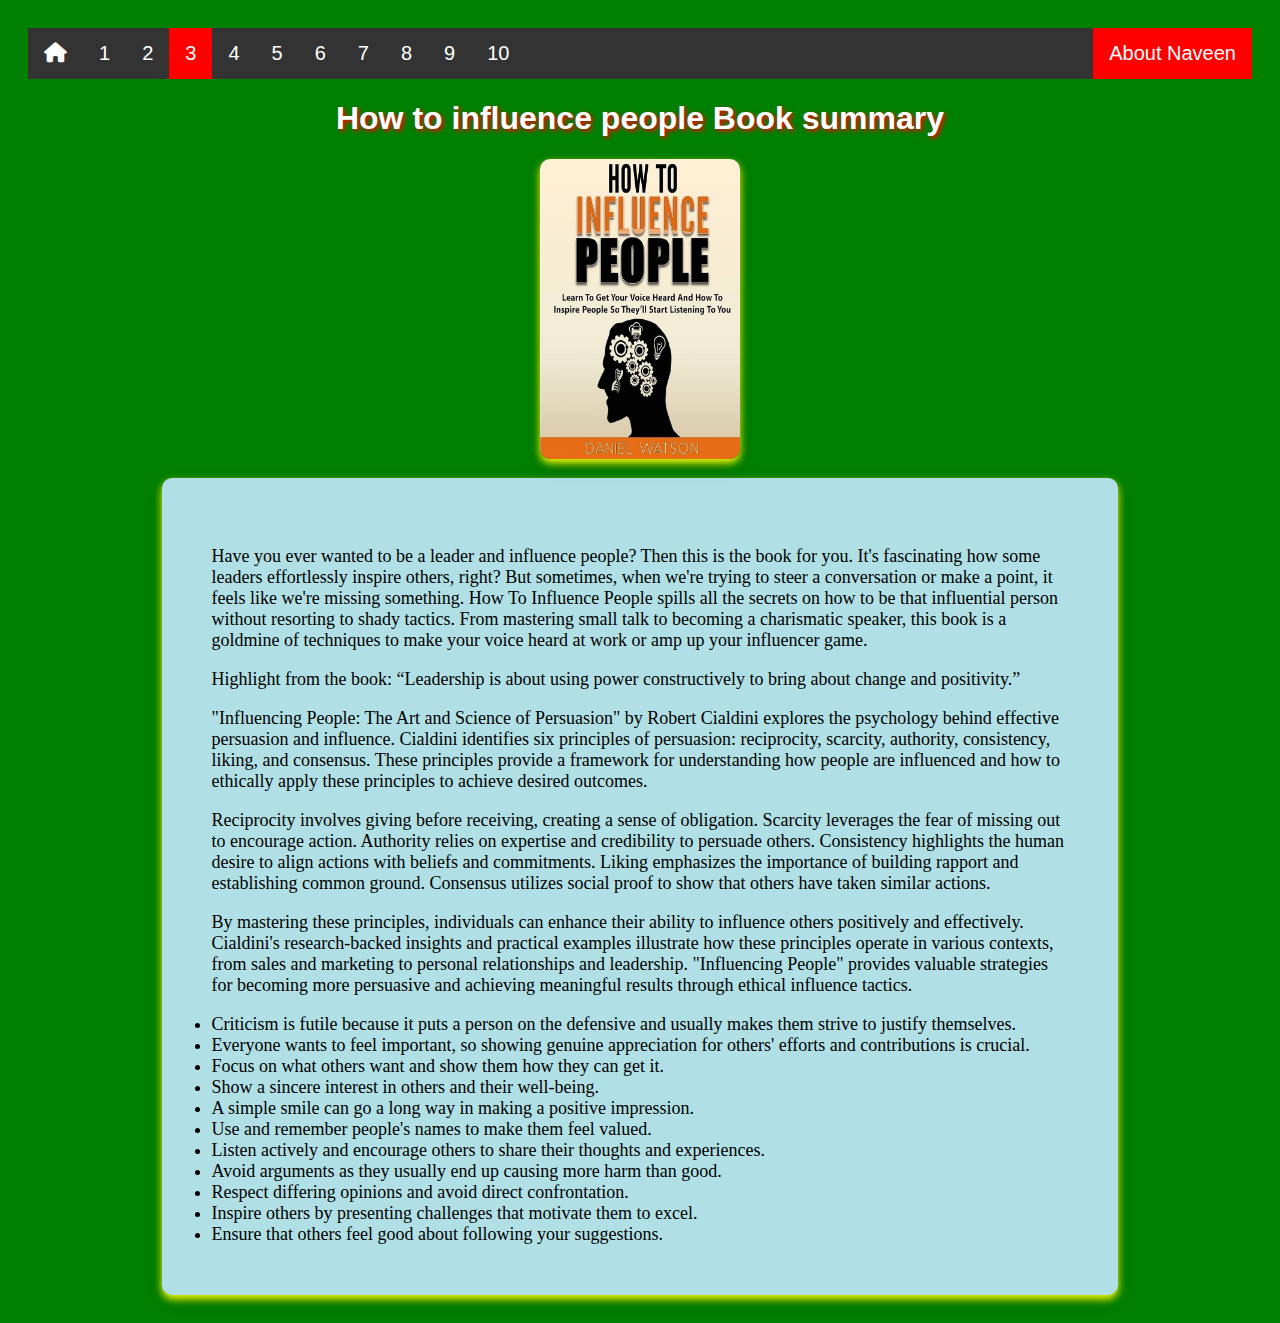
<file: how_to_influence_people.html>
<!DOCTYPE html>
<html lang="en">
<head>
<meta charset="UTF-8">
<meta name="viewport" content="width=device-width, initial-scale=1.0">
<title>How to influence people</title>
<link rel="stylesheet" href="styles/Navbar.css">
<link rel="stylesheet" href="styles/General.css">
<link rel="stylesheet" href="https://cdnjs.cloudflare.com/ajax/libs/font-awesome/6.0.0-beta3/css/all.min.css">


</head>
<body>
    <ul class="navbar">
        <li class="nav-item"><a href="index.html"> <i class="fas fa-home"></i>  </a></li>
        <li class="nav-item"><a  href="checklist_manifesto.html">1</a></li>
        <li class="nav-item"><a href="declutter_your_mind.html">2</a></li>
        <li class="nav-item"><a class="active" href="how_to_influence_people.html">3</a></li>
        <li class="nav-item"><a href="the_war_of_art.html">4</a></li>
        <li class="nav-item"><a href="balance_me.html">5</a></li>
        <li class="nav-item"><a href="self_discipline.html">6</a></li>
        <li class="nav-item"><a href="atomic_habits.html">7</a></li>
        <li class="nav-item"><a href="how_to_be_a_productivity_ninja.html">8</a></li>
        <li class="nav-item"><a href="mindset.html">9</a></li>
        <li class="nav-item"><a href="four_thousand_weeks.html">10</a></li>
        <li class="nav-item right"><a href="about_naveen.html">About Naveen</a></li>
      </ul>


</head>
<body>

    <h1 class="heading-shadow">How to influence people Book summary</h1>
    <div class="img_center">
        <img src="assets/images/how_to_influence_people.jpg" alt="how_to_influence_people" width="200" height="300" class="book-cover-shadow" />
    </div>
    <div class="para_padding book-cover-shadow para_font">
        <p>Have you ever wanted to be a leader and influence people? Then this is the book for you.  
        It's fascinating how some leaders effortlessly inspire others, right? 
        But sometimes, when we're trying to steer a conversation or make a point, 
        it feels like we're missing something. How To Influence People spills all the secrets on how to be that influential person without resorting to shady tactics. 
        From mastering small talk to becoming a charismatic speaker, this book is a goldmine of techniques to make your voice heard at work or amp up your influencer game.</p>
        <p>Highlight from the book: “Leadership is about using power constructively to bring about change and positivity.” </p>
        <p>
            "Influencing People: The Art and Science of Persuasion" by Robert Cialdini explores the psychology behind effective persuasion 
            and influence. Cialdini identifies six principles of persuasion: reciprocity, scarcity, authority, consistency, liking, and consensus. These principles provide a framework for understanding how people are influenced and how to ethically apply these principles to achieve desired outcomes.</p>

   <p> Reciprocity involves giving before receiving, creating a sense of obligation.
     Scarcity leverages the fear of missing out to encourage action. Authority relies on expertise and credibility to persuade others. Consistency highlights the human desire to align actions with beliefs and commitments. Liking emphasizes the importance of building rapport and establishing common ground. Consensus utilizes social proof to show that others have taken similar actions.</p>

    <p>By mastering these principles, individuals can enhance their ability to influence others positively and effectively. 
        Cialdini's research-backed insights and practical examples illustrate how these principles operate in various contexts, from sales and marketing to personal relationships and leadership. "Influencing People" provides valuable strategies for becoming more persuasive and achieving meaningful results through ethical influence tactics.</p>
       <li>Criticism is futile because it puts a person on the defensive and usually makes them strive to justify themselves.</li>
       <li>Everyone wants to feel important, so showing genuine appreciation for others' efforts and contributions is crucial.</li>
       <li>Focus on what others want and show them how they can get it.</li>
       <li>Show a sincere interest in others and their well-being.</li>
       <li>A simple smile can go a long way in making a positive impression.</li>
       <li>Use and remember people's names to make them feel valued.</li>
       <li>Listen actively and encourage others to share their thoughts and experiences.</li>
       <li>Avoid arguments as they usually end up causing more harm than good.</li>
       <li>Respect differing opinions and avoid direct confrontation.</li>
       <li>Inspire others by presenting challenges that motivate them to excel.</li>
       <li>Ensure that others feel good about following your suggestions.</li>
       
    </div>

</body>


</html>
</file>
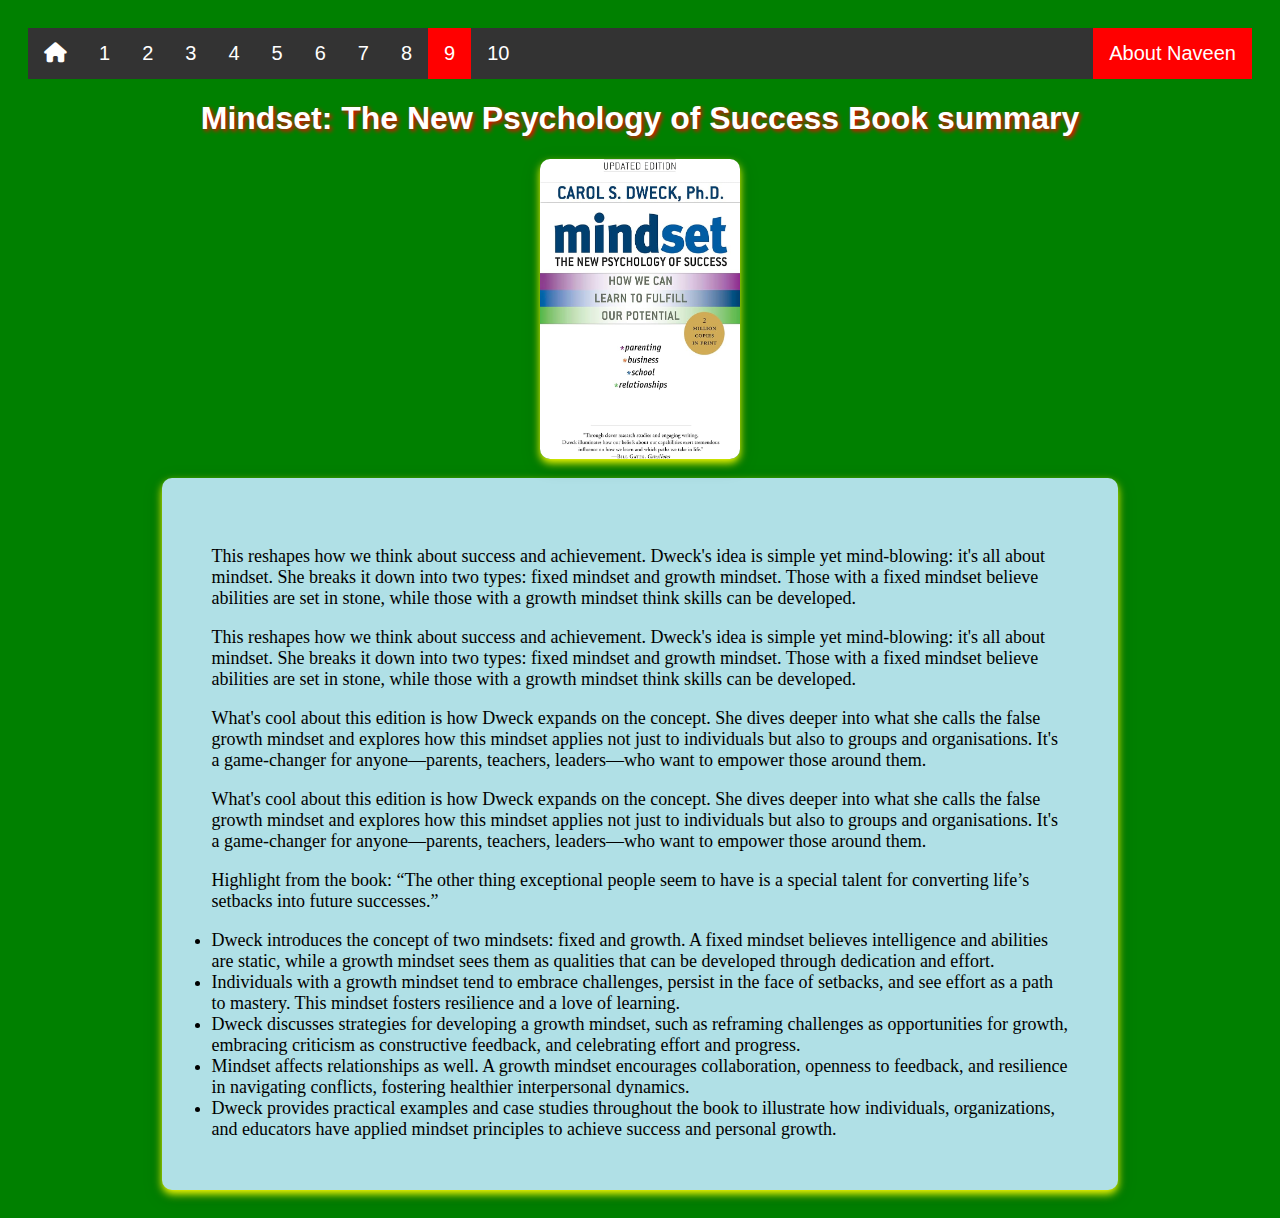
<file: mindset.html>
<!DOCTYPE html>
<html lang="en">
<head>
<meta charset="UTF-8">
<meta name="viewport" content="width=device-width, initial-scale=1.0">
<title>Mindset</title>
<link rel="stylesheet" href="styles/Navbar.css">
<link rel="stylesheet" href="styles/General.css">
<link rel="stylesheet" href="https://cdnjs.cloudflare.com/ajax/libs/font-awesome/6.0.0-beta3/css/all.min.css">
</head>
<body>

  <ul class="navbar">
    <li class="nav-item"><a href="index.html"> <i class="fas fa-home"></i>  </a></li>
        <li class="nav-item"><a  href="checklist_manifesto.html">1</a></li>
        <li class="nav-item"><a href="declutter_your_mind.html">2</a></li>
        <li class="nav-item"><a href="how_to_influence_people.html">3</a></li>
        <li class="nav-item"><a href="the_war_of_art.html">4</a></li>
        <li class="nav-item"><a href="balance_me.html">5</a></li>
        <li class="nav-item"><a href="self_discipline.html">6</a></li>
        <li class="nav-item"><a href="atomic_habits.html">7</a></li>
        <li class="nav-item"><a href="how_to_be_a_productivity_ninja.html">8</a></li>
        <li class="nav-item"><a class="active" href="mindset.html">9</a></li>
        <li class="nav-item"><a href="four_thousand_weeks.html">10</a></li>
        <li class="nav-item right"><a href="about_naveen.html">About Naveen</a></li>
      </ul>
</head>
<body>

    <h1 class="heading-shadow">Mindset: The New Psychology of Success Book summary

    </h1>
    <div class="img_center">
        <img src="assets/images/mindset.jpg" alt="mindset" width="200" height="300" class="book-cover-shadow" />
    </div>
    <div class="para_padding book-cover-shadow para_font">
        <p>This reshapes how we think about success and achievement. Dweck's idea is simple yet mind-blowing: it's all about mindset.
             She breaks it down into two types: fixed mindset and growth mindset. 
            Those with a fixed mindset believe abilities are set in stone, while those with a growth mindset think skills can be developed.</p>
        
        <p>This reshapes how we think about success and achievement. Dweck's idea is simple yet mind-blowing: it's all about mindset.
             She breaks it down into two types: fixed mindset and growth mindset. 
            Those with a fixed mindset believe abilities are set in stone, while those with a growth mindset think skills can be developed.</p>  
            
        <p>What's cool about this edition is how Dweck expands on the concept. She dives deeper into what she calls the false growth mindset and explores how this mindset applies not just to individuals but also to groups and organisations. 
            It's a game-changer for anyone—parents, teachers, leaders—who want to empower those around them.

        </p>   
        <p>What's cool about this edition is how Dweck expands on the concept. 
            She dives deeper into what she calls the false growth mindset and explores how this mindset applies not just to individuals but also to groups and organisations. 
            It's a game-changer for anyone—parents, teachers, leaders—who want to empower those around them.

        </p>
        <p>Highlight from the book: “The other thing exceptional people seem to have is a special talent for converting life’s setbacks into future successes.” </p>
        <li>Dweck introduces the concept of two mindsets: fixed and growth. A fixed mindset believes intelligence and abilities are static, while a growth mindset sees them as qualities that can be developed through dedication and effort.</li>
        <li>Individuals with a growth mindset tend to embrace challenges, persist in the face of setbacks, and see effort as a path to mastery. This mindset fosters resilience and a love of learning.</li>
        <li>Dweck discusses strategies for developing a growth mindset, such as reframing challenges as opportunities for growth, embracing criticism as constructive feedback, and celebrating effort and progress.</li>
        <li>Mindset affects relationships as well. A growth mindset encourages collaboration, openness to feedback, and resilience in navigating conflicts, fostering healthier interpersonal dynamics.</li>
        <li>Dweck provides practical examples and case studies throughout the book to illustrate how individuals, organizations, and educators have applied mindset principles to achieve success and personal growth.</li>
        
    </div>

</body>


</html>
</file>
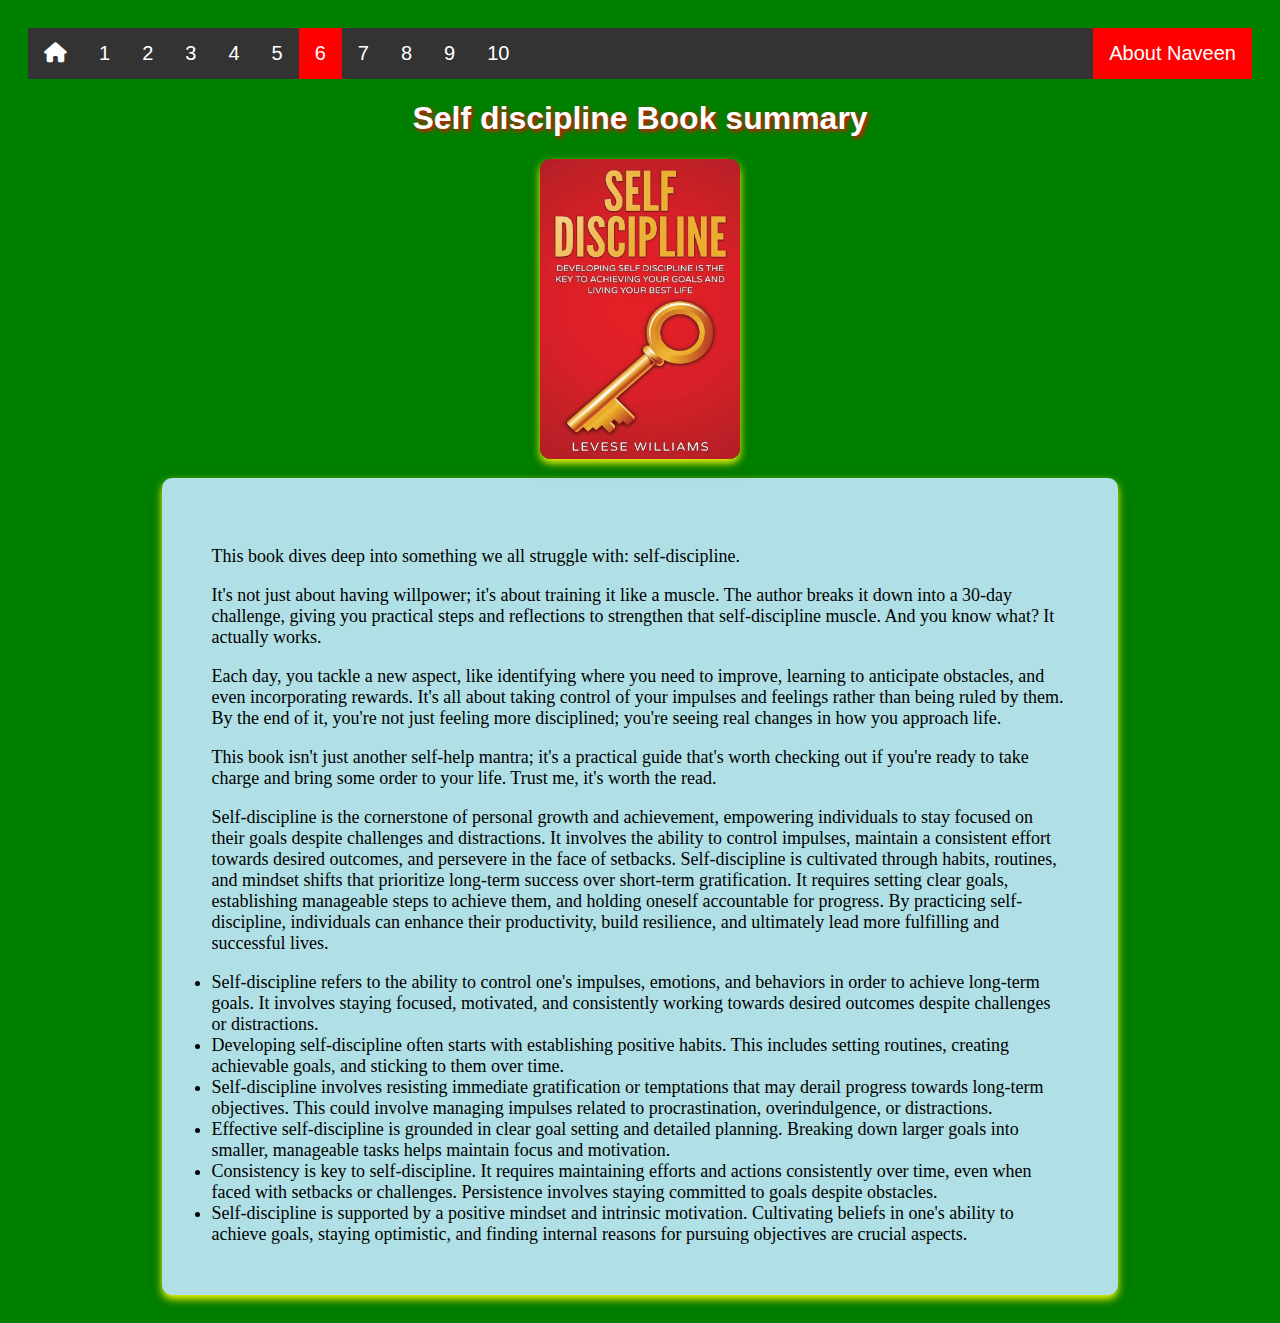
<file: self_discipline.html>
<!DOCTYPE html>
<html lang="en">
<head>
<meta charset="UTF-8">
<meta name="viewport" content="width=device-width, initial-scale=1.0">
<title>Self discipline</title>
<link rel="stylesheet" href="styles/Navbar.css">
<link rel="stylesheet" href="styles/General.css">
<link rel="stylesheet" href="https://cdnjs.cloudflare.com/ajax/libs/font-awesome/6.0.0-beta3/css/all.min.css">
</head>
<body>

  <ul class="navbar">
    <li class="nav-item"><a href="index.html"> <i class="fas fa-home"></i>  </a></li>
        <li class="nav-item"><a  href="checklist_manifesto.html">1</a></li>
        <li class="nav-item"><a href="declutter_your_mind.html">2</a></li>
        <li class="nav-item"><a href="how_to_influence_people.html">3</a></li>
        <li class="nav-item"><a href="the_war_of_art.html">4</a></li>
        <li class="nav-item"><a href="balance_me.html">5</a></li>
        <li class="nav-item"><a class="active" href="self_discipline.html">6</a></li>
        <li class="nav-item"><a href="atomic_habits.html">7</a></li>
        <li class="nav-item"><a href="how_to_be_a_productivity_ninja.html">8</a></li>
        <li class="nav-item"><a href="mindset.html">9</a></li>
        <li class="nav-item"><a href="four_thousand_weeks.html">10</a></li>
        <li class="nav-item right"><a href="about_naveen.html">About Naveen</a></li>
      </ul>
</head>
<body>

    <h1 class="heading-shadow">Self discipline Book summary</h1>
    <div class="img_center">
        <img src="assets/images/self_discipline.jpg" alt="self_discipline" width="200" height="300" class="book-cover-shadow" />
    </div>
    <div class="para_padding book-cover-shadow para_font">
        <p>This book dives deep into something we all struggle with: self-discipline.</p>

        <p>It's not just about having willpower; it's about training it like a muscle. 
        The author breaks it down into a 30-day challenge, giving you practical steps and reflections to strengthen that self-discipline muscle. 
         And you know what? It actually works.</p>

         <p>Each day, you tackle a new aspect, like identifying where you need to improve, 
        learning to anticipate obstacles, and even incorporating rewards. It's all about taking control of your impulses and feelings rather than being ruled by them. 
        By the end of it, you're not just feeling more disciplined; you're seeing real changes in how you approach life.</p>
        
        <p>This book isn't just another self-help mantra; it's a practical guide that's worth checking out if you're ready to take charge and bring some order to your life. 
            Trust me, it's worth the read.</p>
            <p>
                Self-discipline is the cornerstone of personal growth and achievement, empowering individuals to stay focused on their goals despite challenges and distractions. It involves the ability to control impulses, maintain a consistent effort towards desired outcomes, and persevere in the face of setbacks. Self-discipline is cultivated through habits, routines, and mindset shifts that prioritize long-term success over short-term gratification. It requires setting clear goals, establishing manageable steps to achieve them, and holding oneself accountable for progress. By practicing self-discipline, individuals can enhance their productivity,
                 build resilience, and ultimately lead more fulfilling and successful lives.
            </p>
            <li>Self-discipline refers to the ability to control one's impulses, emotions, and behaviors in order to achieve long-term goals. It involves staying focused, motivated, and consistently working towards desired outcomes despite challenges or distractions.</li>
            <li>Developing self-discipline often starts with establishing positive habits. This includes setting routines, creating achievable goals, and sticking to them over time.</li>
            <li>Self-discipline involves resisting immediate gratification or temptations that may derail progress towards long-term objectives. This could involve managing impulses related to procrastination, overindulgence, or distractions.</li>
            <li>Effective self-discipline is grounded in clear goal setting and detailed planning. Breaking down larger goals into smaller, manageable tasks helps maintain focus and motivation.</li>
            <li>Consistency is key to self-discipline. It requires maintaining efforts and actions consistently over time, even when faced with setbacks or challenges. Persistence involves staying committed to goals despite obstacles.</li>
            <li>Self-discipline is supported by a positive mindset and intrinsic motivation. Cultivating beliefs in one's ability to achieve goals, staying optimistic, and finding internal reasons for pursuing objectives are crucial aspects.</li>
            
    </div>

</body>


</html>
</file>
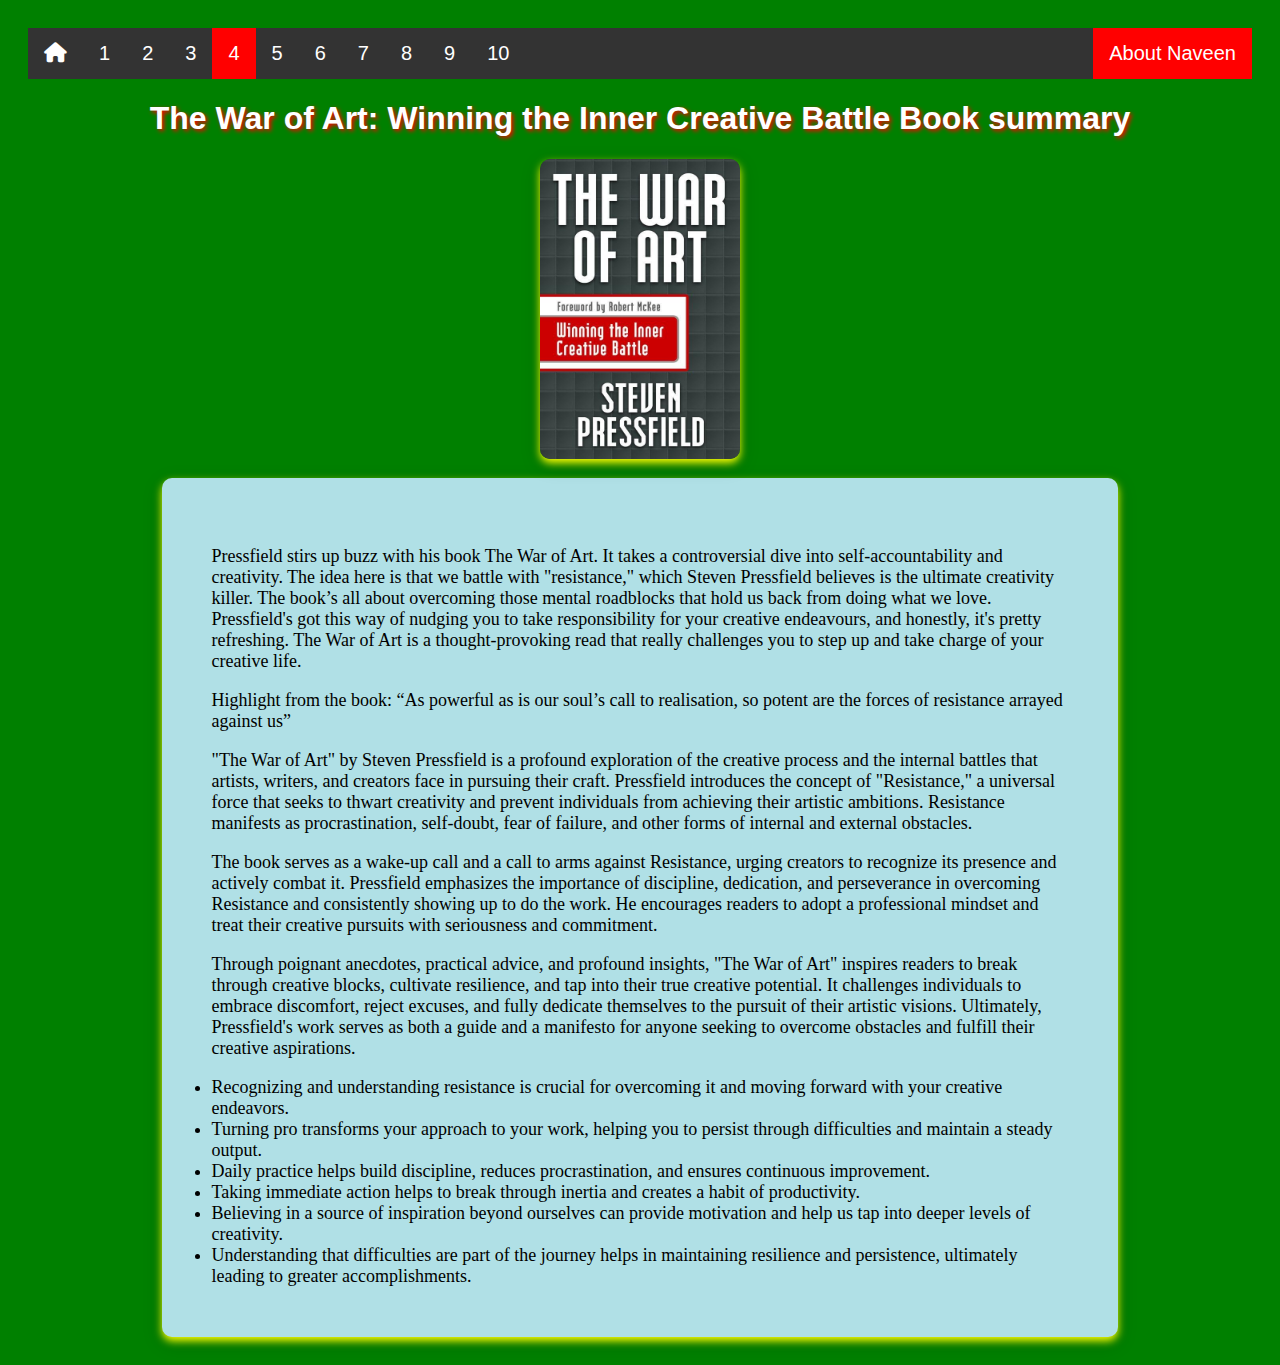
<file: the_war_of_art.html>
<!DOCTYPE html>
<html lang="en">
<head>
<meta charset="UTF-8">
<meta name="viewport" content="width=device-width, initial-scale=1.0">
<title>The war of art</title>
<link rel="stylesheet" href="styles/Navbar.css">
<link rel="stylesheet" href="styles/General.css">
<link rel="stylesheet" href="https://cdnjs.cloudflare.com/ajax/libs/font-awesome/6.0.0-beta3/css/all.min.css">
</head>
<body>

  <ul class="navbar">
    <li class="nav-item"><a href="index.html"> <i class="fas fa-home"></i>  </a></li>
        <li class="nav-item"><a  href="checklist_manifesto.html">1</a></li>
        <li class="nav-item"><a href="declutter_your_mind.html">2</a></li>
        <li class="nav-item"><a href="how_to_influence_people.html">3</a></li>
        <li class="nav-item"><a class="active" href="the_war_of_art.html">4</a></li>
        <li class="nav-item"><a href="balance_me.html">5</a></li>
        <li class="nav-item"><a href="self_discipline.html">6</a></li>
        <li class="nav-item"><a href="atomic_habits.html">7</a></li>
        <li class="nav-item"><a href="how_to_be_a_productivity_ninja.html">8</a></li>
        <li class="nav-item"><a href="mindset.html">9</a></li>
        <li class="nav-item"><a href="four_thousand_weeks.html">10</a></li>
        <li class="nav-item right"><a href="about_naveen.html">About Naveen</a></li>
      </ul>
</head>
<body>

    <h1  class="heading-shadow">The War of Art: Winning the Inner Creative Battle Book summary</h1>
    <div class="img_center">
        <img src="assets/images/the_war_of_art.jpg" alt="the_war_of_art" width="200" height="300" class="book-cover-shadow" />
    </div>
    <div class="para_padding book-cover-shadow para_font para_font">
        <p>
            Pressfield stirs up buzz with his book The War of Art. It takes a controversial dive into self-accountability and creativity. The idea here is that we battle with "resistance," which Steven Pressfield believes is the ultimate creativity killer. The book’s all about overcoming those mental roadblocks that hold us back from doing what we love. Pressfield's got this way of nudging you to take responsibility for your creative endeavours, and honestly, it's pretty refreshing. 
            The War of Art is a thought-provoking read that really challenges you to step up and take charge of your creative life.
        </p>
        <p>
            Highlight from the book: “As powerful as is our soul’s call to realisation, so potent are the forces of resistance arrayed against us” 
        </p>
        <p>
            "The War of Art" by Steven Pressfield is a profound exploration of the creative process and the internal battles that artists, writers, and creators face in pursuing their craft. Pressfield introduces the concept of "Resistance," a universal force that seeks to thwart creativity and prevent individuals from achieving their artistic ambitions. Resistance manifests as procrastination, self-doubt, fear of failure, and other forms of internal and external obstacles.</p>

<p>The book serves as a wake-up call and a call to arms against Resistance, urging creators to recognize its presence and actively combat it. Pressfield emphasizes the importance of discipline, dedication, and perseverance in overcoming Resistance and consistently showing up to do the work. He encourages readers to adopt a professional mindset and treat their creative pursuits with seriousness and commitment.</p>

<p>Through poignant anecdotes, practical advice, and profound insights, "The War of Art" inspires readers to break through creative blocks, cultivate resilience, and tap into their true creative potential. It challenges individuals to embrace discomfort, reject excuses, and fully dedicate themselves to the pursuit of their artistic visions. Ultimately, Pressfield's work serves as both a guide and a manifesto for anyone seeking to overcome obstacles and fulfill their creative aspirations.</p>
    <li>Recognizing and understanding resistance is crucial for overcoming it and moving forward with your creative endeavors.</li>
    <li>Turning pro transforms your approach to your work, helping you to persist through difficulties and maintain a steady output.</li>
    <li>Daily practice helps build discipline, reduces procrastination, and ensures continuous improvement.</li>
    <li>Taking immediate action helps to break through inertia and creates a habit of productivity.</li>
    <li>Believing in a source of inspiration beyond ourselves can provide motivation and help us tap into deeper levels of creativity.</li>
    <li>Understanding that difficulties are part of the journey helps in maintaining resilience and persistence, ultimately leading to greater accomplishments.</li>
    


    </div>

</body>


</html>
</file>
<file: styles/Navbar.css>
.navbar {
  list-style-type: none;
  margin: 0;
  padding: 0;
  overflow: hidden;
  background-color: #333;
}

.nav-item {
  float: left;
  font-size: 20px;
  
}

.nav-item.right {
  float: right;
  font-size: 20px;
  background-color: red;
}

.nav-item a {
  display: block;
  color: white;
  text-align: center;
  padding: 14px 16px;
  text-decoration: none;
}

.nav-item a:hover:not(.active) {
  background-color: black;
}

.active {
  background-color: red;
  color: black;
}
</file>
<file: styles/General.css>
body {
    font-family: Arial, sans-serif;
    background-color: #f0f0f0;
    padding: 20px;
  }

  h1 {
    text-align: center;
    color: white;
    
  }

  table {
    width: 80%;
    margin: 20px auto;
    border-collapse: collapse;
    box-shadow: 0 0 20px rgba(0, 0, 0, 0.1);
    background-color: #fff;
  }

  th, td {
    border: 1px solid #ddd;
    padding: 12px;
    text-align: left;
  }

  th {
    background-color: #f2f2f2;
    color: #333;
  }

  tr:nth-child(even) {
    background-color: #f9f9f9;
  }

  tr:hover {
    background-color: #e9f5fb;
  }

  .remarks {
    font-style: italic;
    color: #666;
  }
  a {
    text-decoration: none;
    color: inherit; /* Inherit color from parent */
  }



  .img_center{ 
    text-align: center;
  }
  .para_padding{
    padding:50px ;
      
      width: 70%;
      background-color: powderblue;
      margin: 0 auto;
      border-radius: 20px;
      margin-top: 15px;  
  }
  
  body{
    background-color: green;
  }
  .img_center2{ 
    text-align: center;
    margin-top: 30px;
    
  }
  .img_center2 img{
    border-radius: 30px;
  }
  .bold-text {
    font-weight: bold;
}

.heading-shadow{
 text-shadow: 2px 2px 4px red;
}
 .book-cover-shadow{
  box-shadow: 0 4px 8px yellow, 0 6px 20px rgba(0, 0, 0, 0.19);
  border-radius: 10px;
 }

 .whatsapp {
  --s: 0.1em;   /* the thickness of the line */
  --c: #2c4bff; /* the color */
  
  color: #0000;
  padding-bottom: var(--s);
  background: 
    linear-gradient(90deg,var(--c) 50%,#000 0) calc(100% - var(--_p,0%))/200% 100%,
    linear-gradient(var(--c) 0 0) 0% 100%/var(--_p,0%) var(--s) no-repeat;
  -webkit-background-clip: text,padding-box;
          background-clip: text,padding-box;
  transition: 0.5s;
}
.whatsapp:hover {--_p: 100%}
.para_font{
  font-family: 'Times New Roman', Times, serif;

  font-size: 18px;
}
</file>
